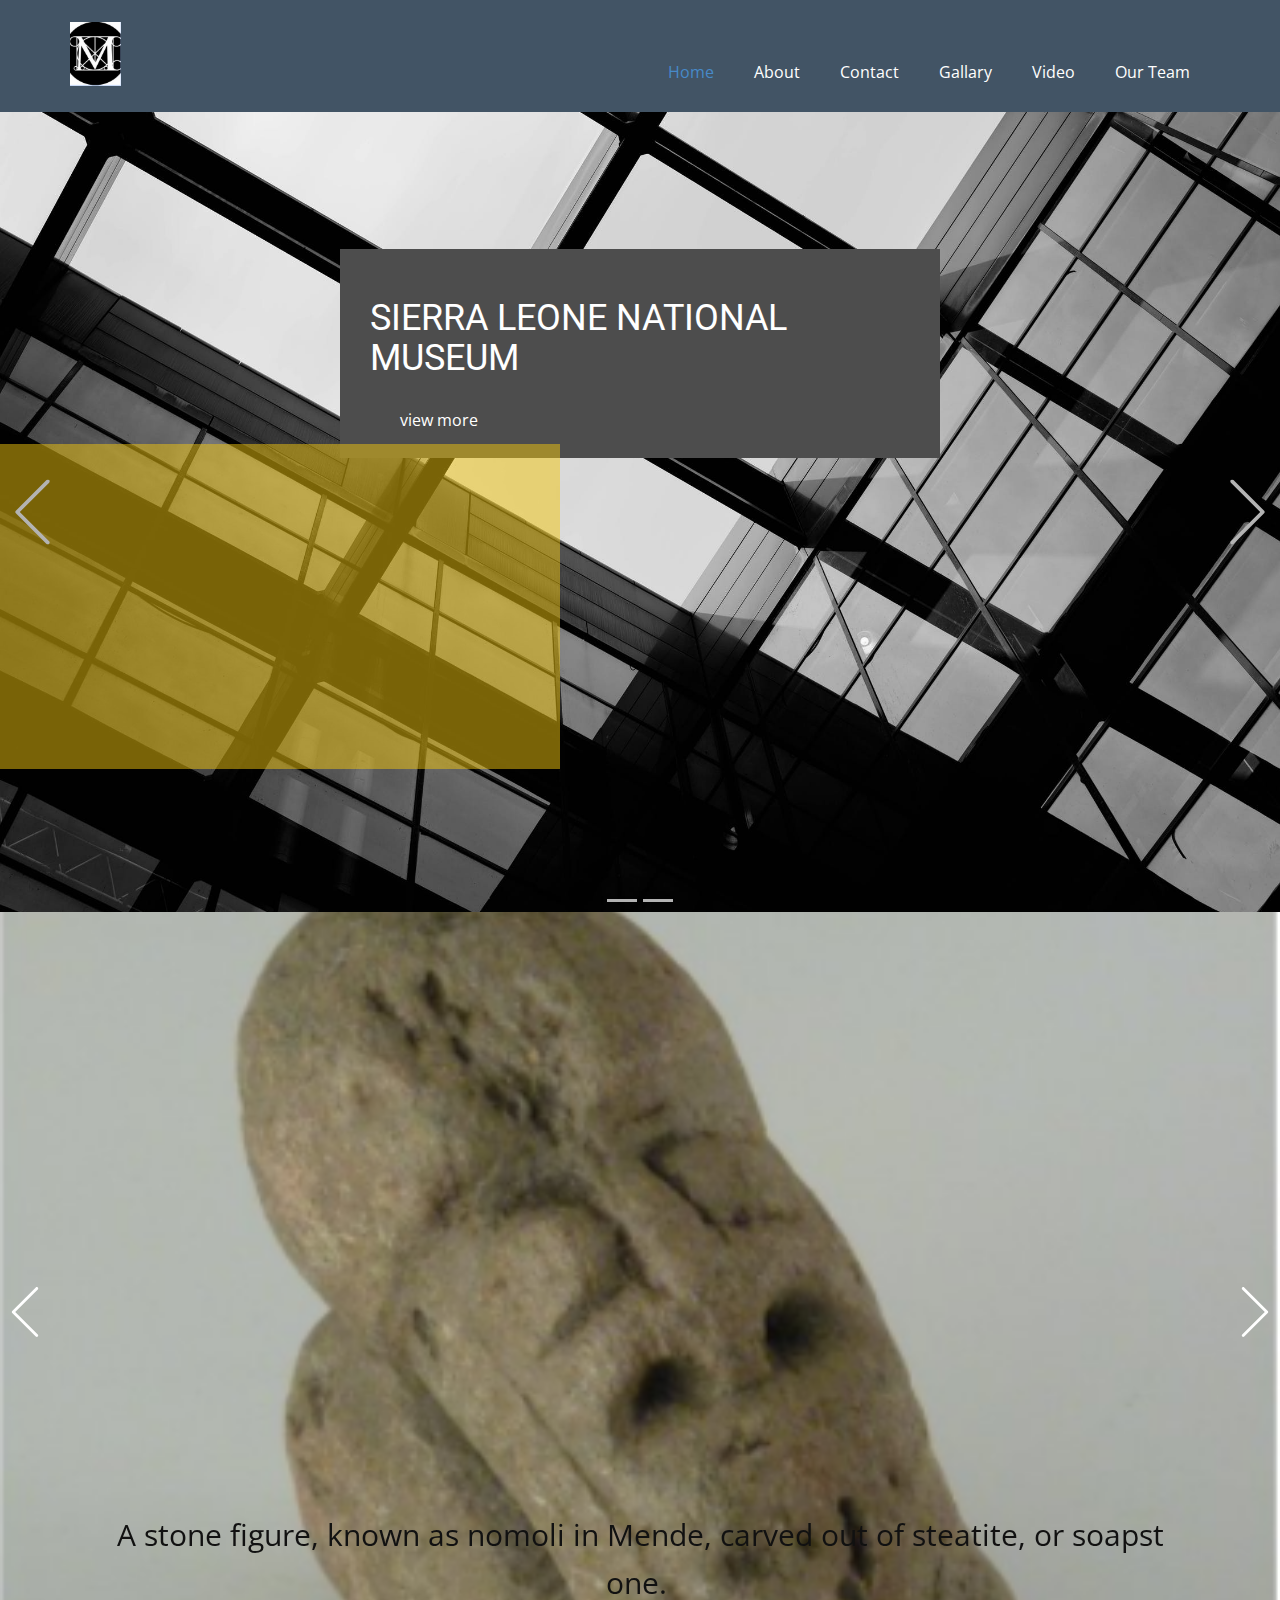
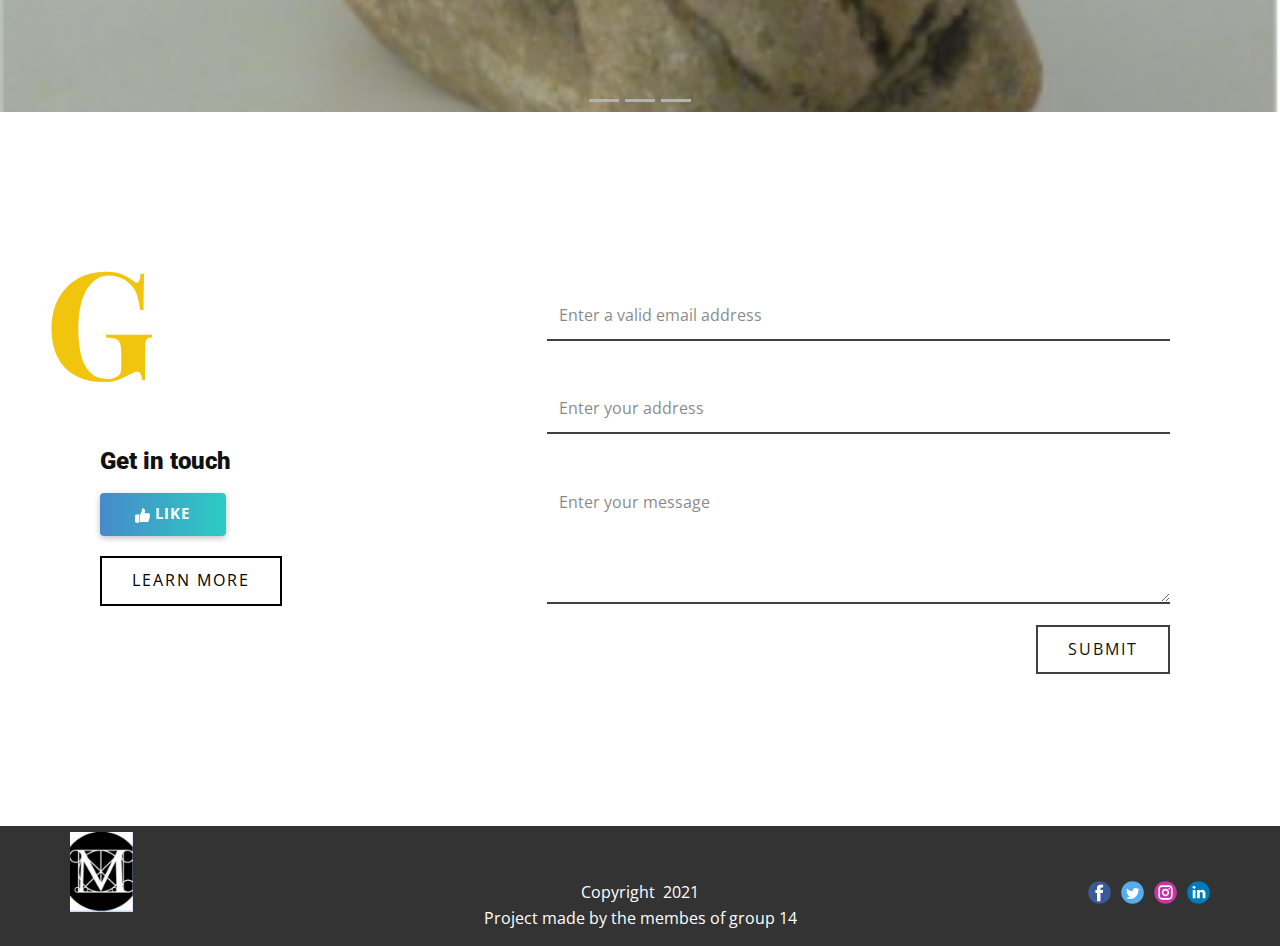
<file: index.html>
<!DOCTYPE html>
<html style="font-size: 16px;">
  <head>
    <meta name="viewport" content="width=device-width, initial-scale=1.0">
    <meta charset="utf-8">
    <meta name="keywords" content="">
    <meta name="description" content="">
    <meta name="page_type" content="np-template-header-footer-from-plugin">
    <title>Sierra leone national museum</title>
    <link rel="stylesheet" href="nicepage.css" media="screen">
<link rel="stylesheet" href="Home.css" media="screen">
    <script class="u-script" type="text/javascript" src="jquery.js" defer=""></script>
    <script class="u-script" type="text/javascript" src="nicepage.js" defer=""></script>
    <meta name="generator" content="Nicepage 3.12.1, nicepage.com">
    
    
    
    
    
    <link id="u-theme-google-font" rel="stylesheet" href="https://fonts.googleapis.com/css?family=Roboto:100,100i,300,300i,400,400i,500,500i,700,700i,900,900i|Open+Sans:300,300i,400,400i,600,600i,700,700i,800,800i">
    <link id="u-page-google-font" rel="stylesheet" href="https://fonts.googleapis.com/css?family=Playfair+Display:400,400i,500,500i,600,600i,700,700i,800,800i,900,900i">
    
    
    
    
    <script type="application/ld+json">{
		"@context": "http://schema.org",
		"@type": "Organization",
		"name": "museum",
		"url": "index.html",
		"logo": "images/default-logo.png",
		"sameAs": []
}</script>
    <meta property="og:title" content="Home">
    <meta property="og:type" content="website">
    <meta name="theme-color" content="#478ac9">
    <link rel="canonical" href="index.html">
    <meta property="og:url" content="index.html">
  </head>
  <body data-home-page="Home.html" data-home-page-title="Home" class="u-body"><header class="u-clearfix u-header u-palette-1-dark-2 u-header" id="sec-a9f5"><div class="u-clearfix u-sheet u-valign-middle u-sheet-1">
        <a href="https://nicepage.com" class="u-image u-logo u-image-1">
          <img src="images/logo.png" class="u-logo-image u-logo-image-1">
        </a>
        <nav class="u-menu u-menu-dropdown u-offcanvas u-menu-1">
          <div class="menu-collapse" style="font-size: 1rem; letter-spacing: 0px;">
            <a class="u-button-style u-custom-left-right-menu-spacing u-custom-padding-bottom u-custom-top-bottom-menu-spacing u-nav-link u-text-active-palette-1-base u-text-hover-palette-2-base" href="#">
              <svg><use xmlns:xlink="http://www.w3.org/1999/xlink" xlink:href="#menu-hamburger"></use></svg>
              <svg version="1.1" xmlns="http://www.w3.org/2000/svg" xmlns:xlink="http://www.w3.org/1999/xlink"><defs><symbol id="menu-hamburger" viewBox="0 0 16 16" style="width: 16px; height: 16px;"><rect y="1" width="16" height="2"></rect><rect y="7" width="16" height="2"></rect><rect y="13" width="16" height="2"></rect>
</symbol>
</defs></svg>
            </a>
          </div>
          <div class="u-custom-menu u-nav-container">
            <ul class="u-nav u-unstyled u-nav-1"><li class="u-nav-item"><a class="u-button-style u-nav-link u-text-active-palette-1-base u-text-hover-palette-2-base" href="Home.html" style="padding: 10px 20px;">Home</a>
</li><li class="u-nav-item"><a class="u-button-style u-nav-link u-text-active-palette-1-base u-text-hover-palette-2-base" href="About.html" style="padding: 10px 20px;">About</a>
</li><li class="u-nav-item"><a class="u-button-style u-nav-link u-text-active-palette-1-base u-text-hover-palette-2-base" href="Contact.html" style="padding: 10px 20px;">Contact</a>
</li><li class="u-nav-item"><a class="u-button-style u-nav-link u-text-active-palette-1-base u-text-hover-palette-2-base" href="Gallary.html" style="padding: 10px 20px;">Gallary</a>
</li><li class="u-nav-item"><a class="u-button-style u-nav-link u-text-active-palette-1-base u-text-hover-palette-2-base" href="Video.html" style="padding: 10px 20px;">Video</a>
</li><li class="u-nav-item"><a class="u-button-style u-nav-link" href="Our-Team.html" style="padding: 10px 20px;">Our Team</a>
</li></ul>
          </div>
          <div class="u-custom-menu u-nav-container-collapse">
            <div class="u-black u-container-style u-inner-container-layout u-opacity u-opacity-95 u-sidenav">
              <div class="u-sidenav-overflow">
                <div class="u-menu-close"></div>
                <ul class="u-align-center u-nav u-popupmenu-items u-unstyled u-nav-2"><li class="u-nav-item"><a class="u-button-style u-nav-link" href="Home.html" style="padding: 10px 20px;">Home</a>
</li><li class="u-nav-item"><a class="u-button-style u-nav-link" href="About.html" style="padding: 10px 20px;">About</a>
</li><li class="u-nav-item"><a class="u-button-style u-nav-link" href="Contact.html" style="padding: 10px 20px;">Contact</a>
</li><li class="u-nav-item"><a class="u-button-style u-nav-link" href="Gallary.html" style="padding: 10px 20px;">Gallary</a>
</li><li class="u-nav-item"><a class="u-button-style u-nav-link" href="Video.html" style="padding: 10px 20px;">Video</a>
</li><li class="u-nav-item"><a class="u-button-style u-nav-link" href="Our-Team.html" style="padding: 10px 20px;">Our Team</a>

</li></ul>

              </div>
            </div>
            <div class="u-black u-menu-overlay u-opacity u-opacity-70"></div>
          </div>
        </nav>
      </div></header>
    <section class="u-carousel u-slide u-block-ddd2-1" id="carousel_dbd6" data-image-width="2247" data-image-height="1500" data-interval="5000" data-u-ride="carousel">
      <ol class="u-absolute-hcenter u-carousel-indicators u-block-ddd2-2">
        <li data-u-target="#carousel_dbd6" data-u-slide-to="0" class="u-active u-grey-30"></li>
        <li data-u-target="#carousel_dbd6" class="u-grey-30" data-u-slide-to="1"></li>
      </ol>
      <div class="u-carousel-inner" role="listbox">
        <div class="u-active u-carousel-item u-clearfix u-image u-section-1-1" data-image-width="2247" data-image-height="1500">
          <div class="u-align-left u-container-style u-grey-70 u-group u-shape-rectangle u-group-1">
            <div class="u-container-layout u-container-layout-1">
              <h2 class="u-text u-text-1">SIERRA LE<span class="u-text-body-alt-color"></span>ONE NATIONAL MUSEUM<span class="u-text-white"></span>
              </h2>
              <a href="About.html" class="u-active-none u-btn u-btn-rectangle u-button-style u-hover-palette-2-base u-none u-btn-1">view more</a>
            </div>
          </div>
          <div class="u-opacity u-opacity-50 u-palette-3-base u-shape u-shape-rectangle u-shape-1"></div>
        </div>
        <div class="u-align-center u-carousel-item u-clearfix u-image u-shading u-section-1-2" src="" data-image-width="599" data-image-height="451">
          <div class="u-clearfix u-sheet u-sheet-1">
            <h1 class="u-text u-title u-text-1">WELCOME TO THE SIERRA LEONE NATIONAL MUSEUM</h1>
            <a href="About.html" class="u-btn u-button-style u-hover-palette-1-dark-1 u-palette-1-base u-radius-50 u-btn-1">VIEW</a>
          </div>
        </div>
      </div>
      <a class="u-absolute-vcenter u-carousel-control u-carousel-control-prev u-text-grey-30 u-block-ddd2-3" href="#carousel_dbd6" role="button" data-u-slide="prev">
        <span aria-hidden="true">
          <svg viewBox="0 0 477.175 477.175"><path d="M145.188,238.575l215.5-215.5c5.3-5.3,5.3-13.8,0-19.1s-13.8-5.3-19.1,0l-225.1,225.1c-5.3,5.3-5.3,13.8,0,19.1l225.1,225
                    c2.6,2.6,6.1,4,9.5,4s6.9-1.3,9.5-4c5.3-5.3,5.3-13.8,0-19.1L145.188,238.575z"></path></svg>
        </span>
        <span class="sr-only">Previous</span>
      </a>
      <a class="u-absolute-vcenter u-carousel-control u-carousel-control-next u-text-grey-30 u-block-ddd2-4" href="#carousel_dbd6" role="button" data-u-slide="next">
        <span aria-hidden="true">
          <svg viewBox="0 0 477.175 477.175"><path d="M360.731,229.075l-225.1-225.1c-5.3-5.3-13.8-5.3-19.1,0s-5.3,13.8,0,19.1l215.5,215.5l-215.5,215.5
                    c-5.3,5.3-5.3,13.8,0,19.1c2.6,2.6,6.1,4,9.5,4c3.4,0,6.9-1.3,9.5-4l225.1-225.1C365.931,242.875,365.931,234.275,360.731,229.075z"></path></svg>
        </span>
        <span class="sr-only">Next</span>
      </a>
    </section>
    <section class="u-carousel u-slide u-block-1493-1" id="carousel_07ff" data-interval="5000" data-u-ride="carousel">
      <ol class="u-absolute-hcenter u-carousel-indicators u-block-1493-2">
        <li data-u-target="#carousel_07ff" class="u-active u-grey-30" data-u-slide-to="0"></li>
        <li data-u-target="#carousel_07ff" class="u-grey-30" data-u-slide-to="1"></li>
        <li data-u-target="#carousel_07ff" class="u-grey-30" data-u-slide-to="2"></li>
      </ol>
      <div class="u-carousel-inner" role="listbox">
        <div class="u-active u-align-center u-carousel-item u-clearfix u-image u-section-2-1" data-image-width="399" data-image-height="527">
          <div class="u-clearfix u-sheet u-valign-bottom-xs u-sheet-1">
            <p class="u-text u-text-1">A&nbsp;stone&nbsp;figure,&nbsp;known&nbsp;as&nbsp;nomoli&nbsp;in&nbsp;Mende,&nbsp;carved&nbsp;out&nbsp;of&nbsp;steatite,&nbsp;or&nbsp;soapstone.&nbsp;</p>
          </div>
        </div>
        <div class="u-align-center u-carousel-item u-clearfix u-image u-section-2-2" data-image-width="525" data-image-height="417">
          <div class="u-clearfix u-sheet u-sheet-1">
            <p class="u-text u-text-body-alt-color u-text-1">This&nbsp;whip&nbsp;was&nbsp;said&nbsp;to&nbsp;have&nbsp;been&nbsp;used&nbsp;by&nbsp;a&nbsp;famous&nbsp;warrior,&nbsp;Kaikundo,&nbsp;<br>&nbsp;&nbsp;&nbsp;&nbsp;&nbsp;&nbsp;&nbsp;&nbsp;&nbsp;&nbsp;&nbsp;&nbsp;in&nbsp;the&nbsp;mid&nbsp;19th&nbsp;century.
            </p>
          </div>
        </div>
        <div class="u-align-center u-carousel-item u-clearfix u-image u-section-2-3" data-image-width="410" data-image-height="530">
          <div class="u-clearfix u-sheet u-sheet-1">
            <p class="u-text u-text-body-alt-color u-text-1">A&nbsp;cast&nbsp;iron&nbsp;ship's&nbsp;bell.&nbsp;The&nbsp;name&nbsp;of&nbsp;the&nbsp;ship&nbsp;MARY&nbsp;ANN&nbsp;and&nbsp;the&nbsp;date&nbsp;1804&nbsp;are&nbsp;cast&nbsp;on&nbsp;the&nbsp;side.</p>
          </div>
        </div>
      </div>
      <a class="u-absolute-vcenter u-carousel-control u-carousel-control-prev u-text-body-alt-color u-block-1493-3" href="#carousel_07ff" role="button" data-u-slide="prev">
        <span aria-hidden="true">
          <svg viewBox="0 0 477.175 477.175"><path d="M145.188,238.575l215.5-215.5c5.3-5.3,5.3-13.8,0-19.1s-13.8-5.3-19.1,0l-225.1,225.1c-5.3,5.3-5.3,13.8,0,19.1l225.1,225
                    c2.6,2.6,6.1,4,9.5,4s6.9-1.3,9.5-4c5.3-5.3,5.3-13.8,0-19.1L145.188,238.575z"></path></svg>
        </span>
        <span class="sr-only">Previous</span>
      </a>
      <a class="u-absolute-vcenter u-carousel-control u-carousel-control-next u-text-body-alt-color u-block-1493-4" href="#carousel_07ff" role="button" data-u-slide="next">
        <span aria-hidden="true">
          <svg viewBox="0 0 477.175 477.175"><path d="M360.731,229.075l-225.1-225.1c-5.3-5.3-13.8-5.3-19.1,0s-5.3,13.8,0,19.1l215.5,215.5l-215.5,215.5
                    c-5.3,5.3-5.3,13.8,0,19.1c2.6,2.6,6.1,4,9.5,4c3.4,0,6.9-1.3,9.5-4l225.1-225.1C365.931,242.875,365.931,234.275,360.731,229.075z"></path></svg>
        </span>
        <span class="sr-only">Next</span>
      </a>
    </section>
    <section class="u-clearfix u-image u-section-3" id="carousel_7731">
      <div class="u-clearfix u-sheet u-sheet-1">
        <div class="u-clearfix u-expanded-width u-layout-wrap u-layout-wrap-1">
          <div class="u-layout">
            <div class="u-layout-row">
              <div class="u-container-style u-layout-cell u-left-cell u-size-23 u-white u-layout-cell-1">
                <div class="u-container-layout u-container-layout-1">
                  <h3 class="u-custom-font u-font-playfair-display u-text u-text-palette-3-base u-text-1">G</h3>
                  <h1 class="u-text u-text-2">Get in touch</h1>
                  <a href="https://nicepage.com/c/text-button-html-templates" class="u-btn u-btn-round u-button-style u-gradient u-none u-radius-4 u-text-body-alt-color u-btn-1"><span class="u-icon"><svg class="u-svg-content" viewBox="0 0 512 512" x="0px" y="0px" style="width: 1em; height: 1em;"><path d="M53.333,224C23.936,224,0,247.936,0,277.333V448c0,29.397,23.936,53.333,53.333,53.333h64 c12.011,0,23.061-4.053,32-10.795V224H53.333z"></path><path d="M512,304c0-12.821-5.077-24.768-13.888-33.579c9.963-10.901,15.04-25.515,13.653-40.725    c-2.496-27.115-26.923-48.363-55.637-48.363H324.352c6.528-19.819,16.981-56.149,16.981-85.333c0-46.272-39.317-85.333-64-85.333 c-22.165,0-37.995,12.48-38.677,12.992c-2.517,2.027-3.989,5.099-3.989,8.341v72.341l-61.44,133.099l-2.56,1.301v228.651    C188.032,475.584,210.005,480,224,480h195.819c23.232,0,43.563-15.659,48.341-37.269c2.453-11.115,1.024-22.315-3.861-32.043 c15.765-7.936,26.368-24.171,26.368-42.688c0-7.552-1.728-14.784-5.013-21.333C501.419,338.731,512,322.496,512,304z"></path></svg><img></span>&nbsp;Like
                  </a>
                  <a href="https://nicepage.com/c/text-button-html-templates" class="u-border-2 u-border-black u-btn u-btn-rectangle u-button-style u-none u-btn-2" target="_blank">learn more</a>
                </div>
              </div>
              <div class="u-container-style u-layout-cell u-right-cell u-size-37 u-white u-layout-cell-2">
                <div class="u-container-layout u-valign-middle u-container-layout-2">
                  <div class="u-form u-form-1">
                    <form action="#" method="POST" class="u-clearfix u-form-spacing-20 u-form-vertical u-inner-form" style="padding: 10px" source="custom" name="form">
                      <div class="u-form-email u-form-group">
                        <label for="email-319a" class="u-label u-text-body-alt-color u-label-1">Email</label>
                        <input type="email" placeholder="Enter a valid email address" id="email-319a" name="email" class="u-border-2 u-border-grey-75 u-border-no-left u-border-no-right u-border-no-top u-input u-input-rectangle u-white" required="">
                      </div>
                      <div class="u-form-address u-form-group u-form-group-2">
                        <label for="address-452f" class="u-label u-text-body-alt-color u-label-2">Address</label>
                        <input type="text" placeholder="Enter your address" id="address-452f" name="address" class="u-border-2 u-border-grey-75 u-border-no-left u-border-no-right u-border-no-top u-input u-input-rectangle u-white" required="">
                      </div>
                      <div class="u-form-group u-form-message">
                        <label for="message-319a" class="u-label u-text-body-alt-color u-label-3">Message</label>
                        <textarea placeholder="Enter your message" rows="4" cols="50" id="message-319a" name="message" class="u-border-2 u-border-grey-75 u-border-no-left u-border-no-right u-border-no-top u-input u-input-rectangle u-white" required=""></textarea>
                      </div>
                      <div class="u-align-right u-form-group u-form-submit">
                        <a href="#" class="u-border-2 u-border-grey-75 u-btn u-btn-submit u-button-style u-white u-btn-3">Submit</a>
                        <input type="submit" value="submit" class="u-form-control-hidden">
                      </div>
                      <div class="u-form-send-message u-form-send-success"> Thank you! Your message has been sent. </div>
                      <div class="u-form-send-error u-form-send-message"> Unable to send your message. Please fix errors then try again. </div>
                      <input type="hidden" value="" name="recaptchaResponse">
                    </form>
                  </div>
                </div>
              </div>
            </div>
          </div>
        </div>
      </div>
    </section>
    
    
    <footer class="u-align-center-md u-align-center-sm u-align-center-xs u-clearfix u-footer u-grey-80" id="sec-c1e8"><div class="u-clearfix u-sheet u-valign-middle u-sheet-1">
        <a href="https://nicepage.com" class="u-image u-logo u-image-1" data-image-width="80" data-image-height="40">
          <img src="images/logo.png" class="u-logo-image u-logo-image-1" data-image-width="80">
        </a>
        <div class="u-align-left u-social-icons u-spacing-10 u-social-icons-1">
          <a class="u-social-url" title="facebook" target="_blank" href=""><span class="u-icon u-icon-circle u-social-facebook u-social-icon u-icon-1"><svg class="u-svg-link" preserveAspectRatio="xMidYMin slice" viewBox="0 0 112 112" style=""><use xmlns:xlink="http://www.w3.org/1999/xlink" xlink:href="#svg-562b"></use></svg><svg class="u-svg-content" viewBox="0 0 112 112" x="0" y="0" id="svg-562b"><circle fill="currentColor" cx="56.1" cy="56.1" r="55"></circle><path fill="#FFFFFF" d="M73.5,31.6h-9.1c-1.4,0-3.6,0.8-3.6,3.9v8.5h12.6L72,58.3H60.8v40.8H43.9V58.3h-8V43.9h8v-9.2
            c0-6.7,3.1-17,17-17h12.5v13.9H73.5z"></path></svg></span>
          </a>
          <a class="u-social-url" title="twitter" target="_blank" href=""><span class="u-icon u-icon-circle u-social-icon u-social-twitter u-icon-2"><svg class="u-svg-link" preserveAspectRatio="xMidYMin slice" viewBox="0 0 112 112" style=""><use xmlns:xlink="http://www.w3.org/1999/xlink" xlink:href="#svg-bcda"></use></svg><svg class="u-svg-content" viewBox="0 0 112 112" x="0" y="0" id="svg-bcda"><circle fill="currentColor" class="st0" cx="56.1" cy="56.1" r="55"></circle><path fill="#FFFFFF" d="M83.8,47.3c0,0.6,0,1.2,0,1.7c0,17.7-13.5,38.2-38.2,38.2C38,87.2,31,85,25,81.2c1,0.1,2.1,0.2,3.2,0.2
            c6.3,0,12.1-2.1,16.7-5.7c-5.9-0.1-10.8-4-12.5-9.3c0.8,0.2,1.7,0.2,2.5,0.2c1.2,0,2.4-0.2,3.5-0.5c-6.1-1.2-10.8-6.7-10.8-13.1
            c0-0.1,0-0.1,0-0.2c1.8,1,3.9,1.6,6.1,1.7c-3.6-2.4-6-6.5-6-11.2c0-2.5,0.7-4.8,1.8-6.7c6.6,8.1,16.5,13.5,27.6,14
            c-0.2-1-0.3-2-0.3-3.1c0-7.4,6-13.4,13.4-13.4c3.9,0,7.3,1.6,9.8,4.2c3.1-0.6,5.9-1.7,8.5-3.3c-1,3.1-3.1,5.8-5.9,7.4
            c2.7-0.3,5.3-1,7.7-2.1C88.7,43,86.4,45.4,83.8,47.3z"></path></svg></span>
          </a>
          <a class="u-social-url" title="instagram" target="_blank" href=""><span class="u-icon u-icon-circle u-social-icon u-social-instagram u-icon-3"><svg class="u-svg-link" preserveAspectRatio="xMidYMin slice" viewBox="0 0 112 112" style=""><use xmlns:xlink="http://www.w3.org/1999/xlink" xlink:href="#svg-5abc"></use></svg><svg class="u-svg-content" viewBox="0 0 112 112" x="0" y="0" id="svg-5abc"><circle fill="currentColor" cx="56.1" cy="56.1" r="55"></circle><path fill="#FFFFFF" d="M55.9,38.2c-9.9,0-17.9,8-17.9,17.9C38,66,46,74,55.9,74c9.9,0,17.9-8,17.9-17.9C73.8,46.2,65.8,38.2,55.9,38.2
            z M55.9,66.4c-5.7,0-10.3-4.6-10.3-10.3c-0.1-5.7,4.6-10.3,10.3-10.3c5.7,0,10.3,4.6,10.3,10.3C66.2,61.8,61.6,66.4,55.9,66.4z"></path><path fill="#FFFFFF" d="M74.3,33.5c-2.3,0-4.2,1.9-4.2,4.2s1.9,4.2,4.2,4.2s4.2-1.9,4.2-4.2S76.6,33.5,74.3,33.5z"></path><path fill="#FFFFFF" d="M73.1,21.3H38.6c-9.7,0-17.5,7.9-17.5,17.5v34.5c0,9.7,7.9,17.6,17.5,17.6h34.5c9.7,0,17.5-7.9,17.5-17.5V38.8
            C90.6,29.1,82.7,21.3,73.1,21.3z M83,73.3c0,5.5-4.5,9.9-9.9,9.9H38.6c-5.5,0-9.9-4.5-9.9-9.9V38.8c0-5.5,4.5-9.9,9.9-9.9h34.5
            c5.5,0,9.9,4.5,9.9,9.9V73.3z"></path></svg></span>
          </a>
          <a class="u-social-url" title="linkedin" target="_blank" href=""><span class="u-icon u-icon-circle u-social-icon u-social-linkedin u-icon-4"><svg class="u-svg-link" preserveAspectRatio="xMidYMin slice" viewBox="0 0 112 112" style=""><use xmlns:xlink="http://www.w3.org/1999/xlink" xlink:href="#svg-8fb1"></use></svg><svg class="u-svg-content" viewBox="0 0 112 112" x="0" y="0" id="svg-8fb1"><circle fill="currentColor" cx="56.1" cy="56.1" r="55"></circle><path fill="#FFFFFF" d="M41.3,83.7H27.9V43.4h13.4V83.7z M34.6,37.9L34.6,37.9c-4.6,0-7.5-3.1-7.5-7c0-4,3-7,7.6-7s7.4,3,7.5,7
            C42.2,34.8,39.2,37.9,34.6,37.9z M89.6,83.7H76.2V62.2c0-5.4-1.9-9.1-6.8-9.1c-3.7,0-5.9,2.5-6.9,4.9c-0.4,0.9-0.4,2.1-0.4,3.3v22.5
            H48.7c0,0,0.2-36.5,0-40.3h13.4v5.7c1.8-2.7,5-6.7,12.1-6.7c8.8,0,15.4,5.8,15.4,18.1V83.7z"></path></svg></span>
          </a>
        </div>
        <p class="u-align-center-lg u-align-center-md u-align-center-xl u-text u-text-1">Copyright&nbsp; 2021<br>Project&nbsp;made&nbsp;by&nbsp;the&nbsp;membes&nbsp;of&nbsp;group&nbsp;14
        </p>
      </div></footer>
  
  </body>
</html>
</file>
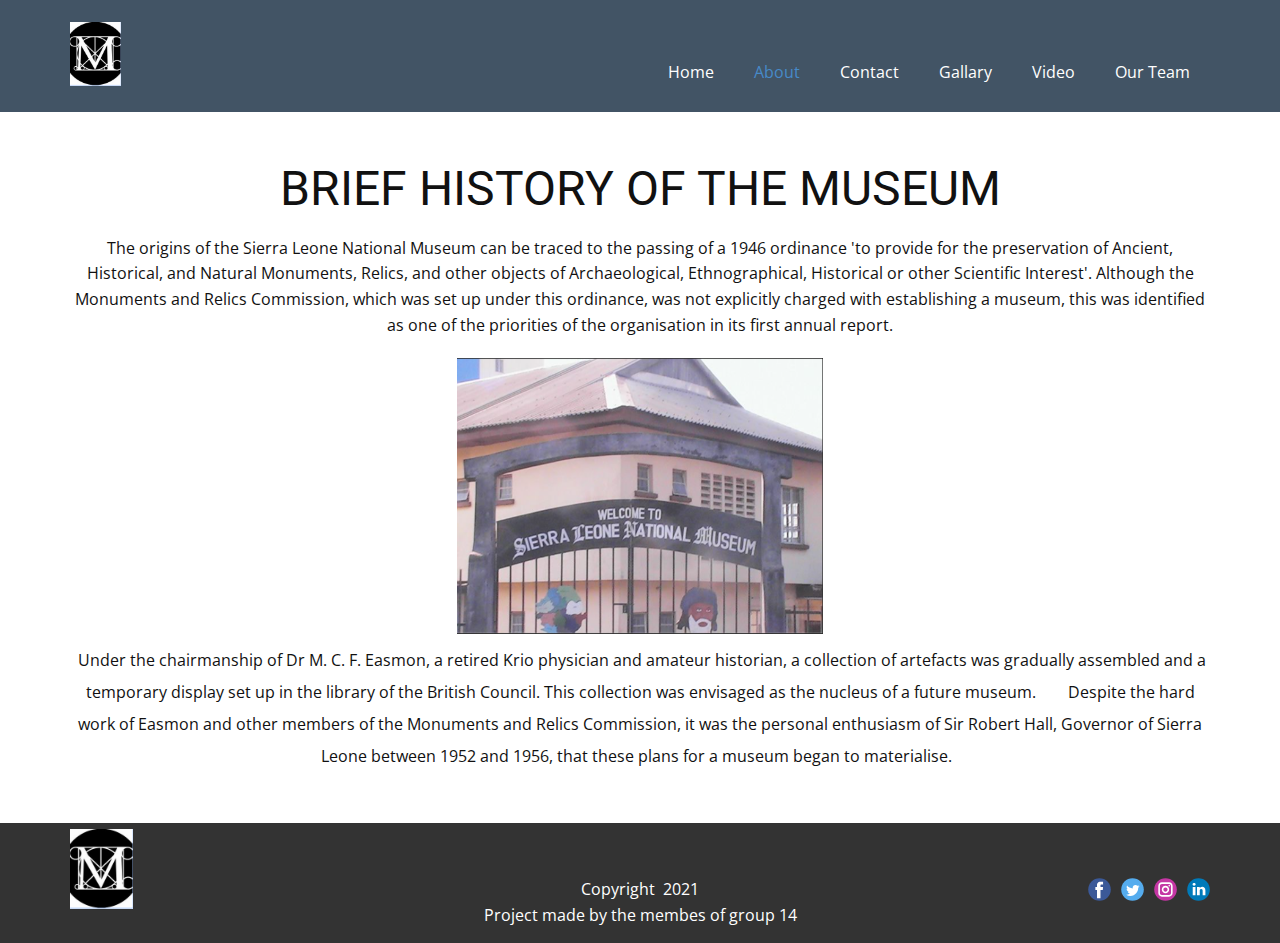
<file: About.html>
<!DOCTYPE html>
<html style="font-size: 16px;">
  <head>
    <meta name="viewport" content="width=device-width, initial-scale=1.0">
    <meta charset="utf-8">
    <meta name="keywords" content="BRIEF HISTORY OF THE MUSEUM">
    <meta name="description" content="">
    <meta name="page_type" content="np-template-header-footer-from-plugin">
    <title>Sierra leone national museum</title>
    <link rel="stylesheet" href="nicepage.css" media="screen">
<link rel="stylesheet" href="About.css" media="screen">
    <script class="u-script" type="text/javascript" src="jquery.js" defer=""></script>
    <script class="u-script" type="text/javascript" src="nicepage.js" defer=""></script>
    <meta name="generator" content="Nicepage 3.12.1, nicepage.com">
    <link id="u-theme-google-font" rel="stylesheet" href="https://fonts.googleapis.com/css?family=Roboto:100,100i,300,300i,400,400i,500,500i,700,700i,900,900i|Open+Sans:300,300i,400,400i,600,600i,700,700i,800,800i">
    
    
    <script type="application/ld+json">{
		"@context": "http://schema.org",
		"@type": "Organization",
		"name": "museum",
		"url": "index.html",
		"logo": "images/default-logo.png",
		"sameAs": []
}</script>
    <meta property="og:title" content="About">
    <meta property="og:type" content="website">
    <meta name="theme-color" content="#478ac9">
    <link rel="canonical" href="index.html">
    <meta property="og:url" content="index.html">
  </head>
  <body class="u-body"><header class="u-clearfix u-header u-palette-1-dark-2 u-header" id="sec-a9f5"><div class="u-clearfix u-sheet u-valign-middle u-sheet-1">
        <a href="https://nicepage.com" class="u-image u-logo u-image-1">
          <img src="images/logo.png" class="u-logo-image u-logo-image-1">
        </a>
        <nav class="u-menu u-menu-dropdown u-offcanvas u-menu-1">
          <div class="menu-collapse" style="font-size: 1rem; letter-spacing: 0px;">
            <a class="u-button-style u-custom-left-right-menu-spacing u-custom-padding-bottom u-custom-top-bottom-menu-spacing u-nav-link u-text-active-palette-1-base u-text-hover-palette-2-base" href="#">
              <svg><use xmlns:xlink="http://www.w3.org/1999/xlink" xlink:href="#menu-hamburger"></use></svg>
              <svg version="1.1" xmlns="http://www.w3.org/2000/svg" xmlns:xlink="http://www.w3.org/1999/xlink"><defs><symbol id="menu-hamburger" viewBox="0 0 16 16" style="width: 16px; height: 16px;"><rect y="1" width="16" height="2"></rect><rect y="7" width="16" height="2"></rect><rect y="13" width="16" height="2"></rect>
</symbol>
</defs></svg>
            </a>
          </div>
          <div class="u-custom-menu u-nav-container">
            <ul class="u-nav u-unstyled u-nav-1"><li class="u-nav-item"><a class="u-button-style u-nav-link u-text-active-palette-1-base u-text-hover-palette-2-base" href="Home.html" style="padding: 10px 20px;">Home</a>
</li><li class="u-nav-item"><a class="u-button-style u-nav-link u-text-active-palette-1-base u-text-hover-palette-2-base" href="About.html" style="padding: 10px 20px;">About</a>
</li><li class="u-nav-item"><a class="u-button-style u-nav-link u-text-active-palette-1-base u-text-hover-palette-2-base" href="Contact.html" style="padding: 10px 20px;">Contact</a>
</li><li class="u-nav-item"><a class="u-button-style u-nav-link u-text-active-palette-1-base u-text-hover-palette-2-base" href="Gallary.html" style="padding: 10px 20px;">Gallary</a>
</li><li class="u-nav-item"><a class="u-button-style u-nav-link u-text-active-palette-1-base u-text-hover-palette-2-base" href="Video.html" style="padding: 10px 20px;">Video</a>
</li><li class="u-nav-item"><a class="u-button-style u-nav-link" href="Our-Team.html" style="padding: 10px 20px;">Our Team</a>
</li></ul>
          </div>
          <div class="u-custom-menu u-nav-container-collapse">
            <div class="u-black u-container-style u-inner-container-layout u-opacity u-opacity-95 u-sidenav">
              <div class="u-sidenav-overflow">
                <div class="u-menu-close"></div>
                <ul class="u-align-center u-nav u-popupmenu-items u-unstyled u-nav-2"><li class="u-nav-item"><a class="u-button-style u-nav-link" href="Home.html" style="padding: 10px 20px;">Home</a>
</li><li class="u-nav-item"><a class="u-button-style u-nav-link" href="About.html" style="padding: 10px 20px;">About</a>
</li><li class="u-nav-item"><a class="u-button-style u-nav-link" href="Contact.html" style="padding: 10px 20px;">Contact</a>
</li><li class="u-nav-item"><a class="u-button-style u-nav-link" href="Gallary.html" style="padding: 10px 20px;">Gallary</a>
</li><li class="u-nav-item"><a class="u-button-style u-nav-link" href="Video.html" style="padding: 10px 20px;">Video</a>
</li><li class="u-nav-item"><a class="u-button-style u-nav-link" href="Our-Team.html" style="padding: 10px 20px;">Our Team</a>
</li></ul>
              </div>
            </div>
            <div class="u-black u-menu-overlay u-opacity u-opacity-70"></div>
          </div>
        </nav>
      </div></header>
    <section class="u-clearfix u-section-1" id="sec-b2b0">
      <div class="u-clearfix u-sheet u-valign-middle u-sheet-1">
        <div class="fr-view u-align-center u-clearfix u-rich-text u-text u-text-1">
          <h1 style="text-align: center;">BRIEF HISTORY OF THE MUSEUM</h1>
          <p>The origins of the Sierra Leone National Museum can be traced to the passing of a 1946 ordinance 'to provide for the preservation of Ancient, Historical, and Natural Monuments, Relics, and other objects of Archaeological, Ethnographical, Historical or other Scientific Interest'. Although the Monuments and Relics Commission, which was set up under this ordinance, was not explicitly charged with establishing a museum, this was identified as one of the priorities of the organisation in its first annual report.</p>
          <p style="text-align: center;">
            <span style="line-height: 2.0;">
              <img src="images/Screenshot2021-04-02133307.png" align="center" style="width: 366px;" class="fr-dib fr-fic" width="570">&nbsp;Under the chairmanship of Dr M. C. F. Easmon, a retired Krio physician and amateur historian, a collection of artefacts was gradually assembled and a temporary display set up in the library of the British Council. This collection was envisaged as the nucleus of a future museum. &nbsp; &nbsp; &nbsp; &nbsp;Despite the hard work of Easmon and other members of the Monuments and Relics Commission, it was the personal enthusiasm of Sir Robert Hall, Governor of Sierra Leone between 1952 and 1956, that these plans for a museum began to materialise. &nbsp;
            </span>
          </p>
        </div>
      </div>
    </section>
    
    
    <footer class="u-align-center-md u-align-center-sm u-align-center-xs u-clearfix u-footer u-grey-80" id="sec-c1e8"><div class="u-clearfix u-sheet u-valign-middle u-sheet-1">
        <a href="https://nicepage.com" class="u-image u-logo u-image-1" data-image-width="80" data-image-height="40">
          <img src="images/logo.png" class="u-logo-image u-logo-image-1" data-image-width="80">
        </a>
        <div class="u-align-left u-social-icons u-spacing-10 u-social-icons-1">
          <a class="u-social-url" title="facebook" target="_blank" href=""><span class="u-icon u-icon-circle u-social-facebook u-social-icon u-icon-1"><svg class="u-svg-link" preserveAspectRatio="xMidYMin slice" viewBox="0 0 112 112" style=""><use xmlns:xlink="http://www.w3.org/1999/xlink" xlink:href="#svg-562b"></use></svg><svg class="u-svg-content" viewBox="0 0 112 112" x="0" y="0" id="svg-562b"><circle fill="currentColor" cx="56.1" cy="56.1" r="55"></circle><path fill="#FFFFFF" d="M73.5,31.6h-9.1c-1.4,0-3.6,0.8-3.6,3.9v8.5h12.6L72,58.3H60.8v40.8H43.9V58.3h-8V43.9h8v-9.2
            c0-6.7,3.1-17,17-17h12.5v13.9H73.5z"></path></svg></span>
          </a>
          <a class="u-social-url" title="twitter" target="_blank" href=""><span class="u-icon u-icon-circle u-social-icon u-social-twitter u-icon-2"><svg class="u-svg-link" preserveAspectRatio="xMidYMin slice" viewBox="0 0 112 112" style=""><use xmlns:xlink="http://www.w3.org/1999/xlink" xlink:href="#svg-bcda"></use></svg><svg class="u-svg-content" viewBox="0 0 112 112" x="0" y="0" id="svg-bcda"><circle fill="currentColor" class="st0" cx="56.1" cy="56.1" r="55"></circle><path fill="#FFFFFF" d="M83.8,47.3c0,0.6,0,1.2,0,1.7c0,17.7-13.5,38.2-38.2,38.2C38,87.2,31,85,25,81.2c1,0.1,2.1,0.2,3.2,0.2
            c6.3,0,12.1-2.1,16.7-5.7c-5.9-0.1-10.8-4-12.5-9.3c0.8,0.2,1.7,0.2,2.5,0.2c1.2,0,2.4-0.2,3.5-0.5c-6.1-1.2-10.8-6.7-10.8-13.1
            c0-0.1,0-0.1,0-0.2c1.8,1,3.9,1.6,6.1,1.7c-3.6-2.4-6-6.5-6-11.2c0-2.5,0.7-4.8,1.8-6.7c6.6,8.1,16.5,13.5,27.6,14
            c-0.2-1-0.3-2-0.3-3.1c0-7.4,6-13.4,13.4-13.4c3.9,0,7.3,1.6,9.8,4.2c3.1-0.6,5.9-1.7,8.5-3.3c-1,3.1-3.1,5.8-5.9,7.4
            c2.7-0.3,5.3-1,7.7-2.1C88.7,43,86.4,45.4,83.8,47.3z"></path></svg></span>
          </a>
          <a class="u-social-url" title="instagram" target="_blank" href=""><span class="u-icon u-icon-circle u-social-icon u-social-instagram u-icon-3"><svg class="u-svg-link" preserveAspectRatio="xMidYMin slice" viewBox="0 0 112 112" style=""><use xmlns:xlink="http://www.w3.org/1999/xlink" xlink:href="#svg-5abc"></use></svg><svg class="u-svg-content" viewBox="0 0 112 112" x="0" y="0" id="svg-5abc"><circle fill="currentColor" cx="56.1" cy="56.1" r="55"></circle><path fill="#FFFFFF" d="M55.9,38.2c-9.9,0-17.9,8-17.9,17.9C38,66,46,74,55.9,74c9.9,0,17.9-8,17.9-17.9C73.8,46.2,65.8,38.2,55.9,38.2
            z M55.9,66.4c-5.7,0-10.3-4.6-10.3-10.3c-0.1-5.7,4.6-10.3,10.3-10.3c5.7,0,10.3,4.6,10.3,10.3C66.2,61.8,61.6,66.4,55.9,66.4z"></path><path fill="#FFFFFF" d="M74.3,33.5c-2.3,0-4.2,1.9-4.2,4.2s1.9,4.2,4.2,4.2s4.2-1.9,4.2-4.2S76.6,33.5,74.3,33.5z"></path><path fill="#FFFFFF" d="M73.1,21.3H38.6c-9.7,0-17.5,7.9-17.5,17.5v34.5c0,9.7,7.9,17.6,17.5,17.6h34.5c9.7,0,17.5-7.9,17.5-17.5V38.8
            C90.6,29.1,82.7,21.3,73.1,21.3z M83,73.3c0,5.5-4.5,9.9-9.9,9.9H38.6c-5.5,0-9.9-4.5-9.9-9.9V38.8c0-5.5,4.5-9.9,9.9-9.9h34.5
            c5.5,0,9.9,4.5,9.9,9.9V73.3z"></path></svg></span>
          </a>
          <a class="u-social-url" title="linkedin" target="_blank" href=""><span class="u-icon u-icon-circle u-social-icon u-social-linkedin u-icon-4"><svg class="u-svg-link" preserveAspectRatio="xMidYMin slice" viewBox="0 0 112 112" style=""><use xmlns:xlink="http://www.w3.org/1999/xlink" xlink:href="#svg-8fb1"></use></svg><svg class="u-svg-content" viewBox="0 0 112 112" x="0" y="0" id="svg-8fb1"><circle fill="currentColor" cx="56.1" cy="56.1" r="55"></circle><path fill="#FFFFFF" d="M41.3,83.7H27.9V43.4h13.4V83.7z M34.6,37.9L34.6,37.9c-4.6,0-7.5-3.1-7.5-7c0-4,3-7,7.6-7s7.4,3,7.5,7
            C42.2,34.8,39.2,37.9,34.6,37.9z M89.6,83.7H76.2V62.2c0-5.4-1.9-9.1-6.8-9.1c-3.7,0-5.9,2.5-6.9,4.9c-0.4,0.9-0.4,2.1-0.4,3.3v22.5
            H48.7c0,0,0.2-36.5,0-40.3h13.4v5.7c1.8-2.7,5-6.7,12.1-6.7c8.8,0,15.4,5.8,15.4,18.1V83.7z"></path></svg></span>
          </a>
        </div>
        <p class="u-align-center-lg u-align-center-md u-align-center-xl u-text u-text-1">Copyright&nbsp; 2021<br>Project&nbsp;made&nbsp;by&nbsp;the&nbsp;membes&nbsp;of&nbsp;group&nbsp;14
        </p>
      </div></footer>
    
  </body>
</html>
</file>
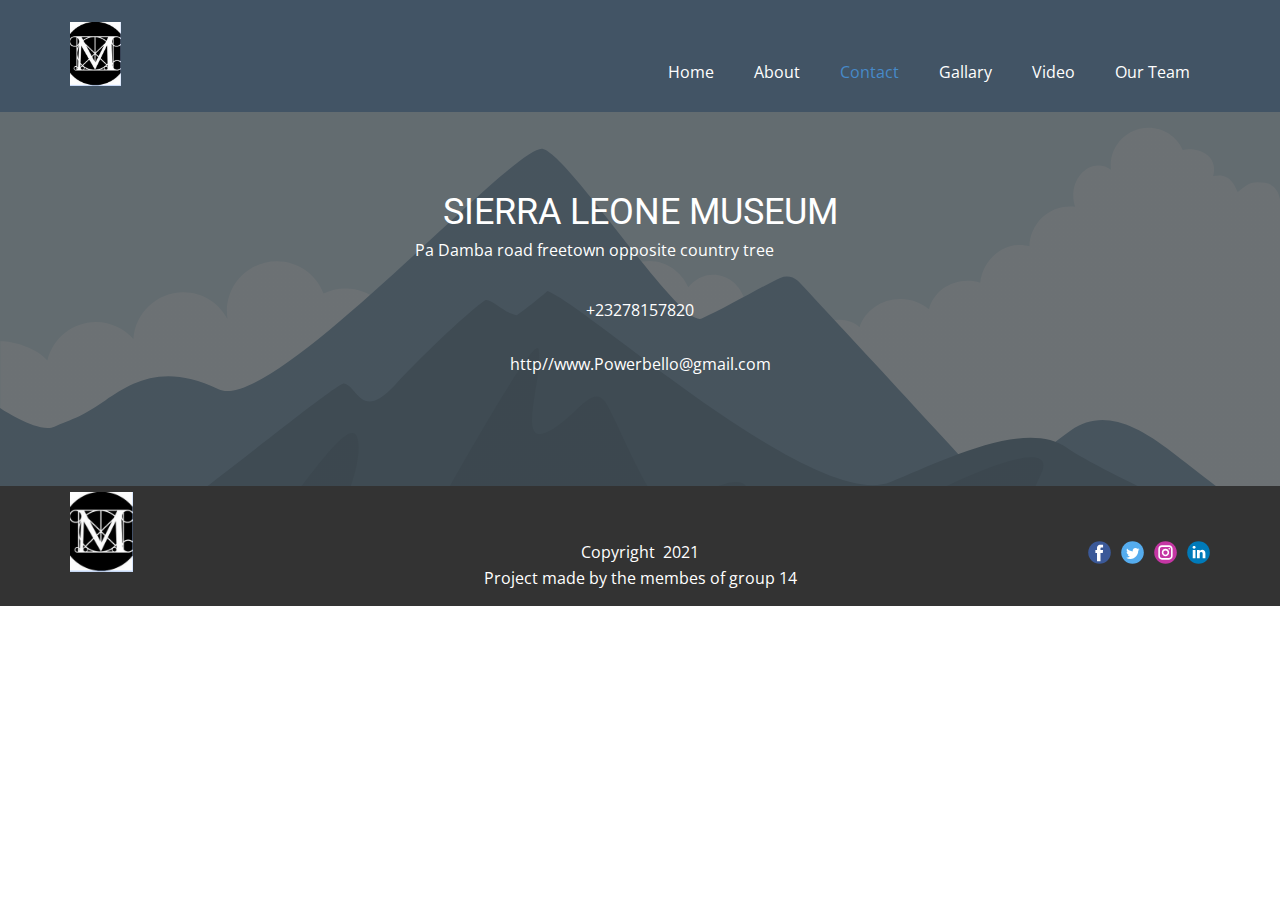
<file: Contact.html>
<!DOCTYPE html>
<html style="font-size: 16px;">
  <head>
    <meta name="viewport" content="width=device-width, initial-scale=1.0">
    <meta charset="utf-8">
    <meta name="keywords" content="CANADIAN COLLEGE OF MODERN TECHNOLOGY">
    <meta name="description" content="">
    <meta name="page_type" content="np-template-header-footer-from-plugin">
    <title>Sierra leone national museum</title>
    <link rel="stylesheet" href="nicepage.css" media="screen">
<link rel="stylesheet" href="Contact.css" media="screen">
    <script class="u-script" type="text/javascript" src="jquery.js" defer=""></script>
    <script class="u-script" type="text/javascript" src="nicepage.js" defer=""></script>
    <meta name="generator" content="Nicepage 3.12.1, nicepage.com">
    <link id="u-theme-google-font" rel="stylesheet" href="https://fonts.googleapis.com/css?family=Roboto:100,100i,300,300i,400,400i,500,500i,700,700i,900,900i|Open+Sans:300,300i,400,400i,600,600i,700,700i,800,800i">
    
    
    <script type="application/ld+json">{
		"@context": "http://schema.org",
		"@type": "Organization",
		"name": "museum",
		"url": "index.html",
		"logo": "images/default-logo.png",
		"sameAs": []
}</script>
    <meta property="og:title" content="Contact">
    <meta property="og:type" content="website">
    <meta name="theme-color" content="#478ac9">
    <link rel="canonical" href="index.html">
    <meta property="og:url" content="index.html">
  </head>
  <body class="u-body"><header class="u-clearfix u-header u-palette-1-dark-2 u-header" id="sec-a9f5"><div class="u-clearfix u-sheet u-valign-middle u-sheet-1">
        <a href="https://nicepage.com" class="u-image u-logo u-image-1">
          <img src="images/logo.png" class="u-logo-image u-logo-image-1">
        </a>
        <nav class="u-menu u-menu-dropdown u-offcanvas u-menu-1">
          <div class="menu-collapse" style="font-size: 1rem; letter-spacing: 0px;">
            <a class="u-button-style u-custom-left-right-menu-spacing u-custom-padding-bottom u-custom-top-bottom-menu-spacing u-nav-link u-text-active-palette-1-base u-text-hover-palette-2-base" href="#">
              <svg><use xmlns:xlink="http://www.w3.org/1999/xlink" xlink:href="#menu-hamburger"></use></svg>
              <svg version="1.1" xmlns="http://www.w3.org/2000/svg" xmlns:xlink="http://www.w3.org/1999/xlink"><defs><symbol id="menu-hamburger" viewBox="0 0 16 16" style="width: 16px; height: 16px;"><rect y="1" width="16" height="2"></rect><rect y="7" width="16" height="2"></rect><rect y="13" width="16" height="2"></rect>
</symbol>
</defs></svg>
            </a>
          </div>
          <div class="u-custom-menu u-nav-container">
            <ul class="u-nav u-unstyled u-nav-1"><li class="u-nav-item"><a class="u-button-style u-nav-link u-text-active-palette-1-base u-text-hover-palette-2-base" href="Home.html" style="padding: 10px 20px;">Home</a>
</li><li class="u-nav-item"><a class="u-button-style u-nav-link u-text-active-palette-1-base u-text-hover-palette-2-base" href="About.html" style="padding: 10px 20px;">About</a>
</li><li class="u-nav-item"><a class="u-button-style u-nav-link u-text-active-palette-1-base u-text-hover-palette-2-base" href="Contact.html" style="padding: 10px 20px;">Contact</a>
</li><li class="u-nav-item"><a class="u-button-style u-nav-link u-text-active-palette-1-base u-text-hover-palette-2-base" href="Gallary.html" style="padding: 10px 20px;">Gallary</a>
</li><li class="u-nav-item"><a class="u-button-style u-nav-link u-text-active-palette-1-base u-text-hover-palette-2-base" href="Video.html" style="padding: 10px 20px;">Video</a>
</li><li class="u-nav-item"><a class="u-button-style u-nav-link" href="Our-Team.html" style="padding: 10px 20px;">Our Team</a>
</li></ul>
          </div>
          <div class="u-custom-menu u-nav-container-collapse">
            <div class="u-black u-container-style u-inner-container-layout u-opacity u-opacity-95 u-sidenav">
              <div class="u-sidenav-overflow">
                <div class="u-menu-close"></div>
                <ul class="u-align-center u-nav u-popupmenu-items u-unstyled u-nav-2"><li class="u-nav-item"><a class="u-button-style u-nav-link" href="Home.html" style="padding: 10px 20px;">Home</a>
</li><li class="u-nav-item"><a class="u-button-style u-nav-link" href="About.html" style="padding: 10px 20px;">About</a>
</li><li class="u-nav-item"><a class="u-button-style u-nav-link" href="Contact.html" style="padding: 10px 20px;">Contact</a>
</li><li class="u-nav-item"><a class="u-button-style u-nav-link" href="Gallary.html" style="padding: 10px 20px;">Gallary</a>
</li><li class="u-nav-item"><a class="u-button-style u-nav-link" href="Video.html" style="padding: 10px 20px;">Video</a>
</li><li class="u-nav-item"><a class="u-button-style u-nav-link" href="Our-Team.html" style="padding: 10px 20px;">Our Team</a>
</li></ul>
              </div>
            </div>
            <div class="u-black u-menu-overlay u-opacity u-opacity-70"></div>
          </div>
        </nav>
      </div></header>
    <section class="u-align-center u-clearfix u-image u-shading u-section-1" src="" data-image-width="1280" data-image-height="720" id="sec-6260">
      <div class="u-clearfix u-sheet u-sheet-1">
        <h2 class="u-text u-text-1">SIERRA LEONE MUSEUM</h2>
        <p class="u-text u-text-2">Pa Damba road freetown opposite country tree</p>
        <p class="u-text u-text-3">+23278157820</p>
        <p class="u-text u-text-4">http//www.Powerbello@gmail.com</p>
      </div>
    </section>
    
    
    <footer class="u-align-center-md u-align-center-sm u-align-center-xs u-clearfix u-footer u-grey-80" id="sec-c1e8"><div class="u-clearfix u-sheet u-valign-middle u-sheet-1">
        <a href="https://nicepage.com" class="u-image u-logo u-image-1" data-image-width="80" data-image-height="40">
          <img src="images/logo.png" class="u-logo-image u-logo-image-1" data-image-width="80">
        </a>
        <div class="u-align-left u-social-icons u-spacing-10 u-social-icons-1">
          <a class="u-social-url" title="facebook" target="_blank" href=""><span class="u-icon u-icon-circle u-social-facebook u-social-icon u-icon-1"><svg class="u-svg-link" preserveAspectRatio="xMidYMin slice" viewBox="0 0 112 112" style=""><use xmlns:xlink="http://www.w3.org/1999/xlink" xlink:href="#svg-562b"></use></svg><svg class="u-svg-content" viewBox="0 0 112 112" x="0" y="0" id="svg-562b"><circle fill="currentColor" cx="56.1" cy="56.1" r="55"></circle><path fill="#FFFFFF" d="M73.5,31.6h-9.1c-1.4,0-3.6,0.8-3.6,3.9v8.5h12.6L72,58.3H60.8v40.8H43.9V58.3h-8V43.9h8v-9.2
            c0-6.7,3.1-17,17-17h12.5v13.9H73.5z"></path></svg></span>
          </a>
          <a class="u-social-url" title="twitter" target="_blank" href=""><span class="u-icon u-icon-circle u-social-icon u-social-twitter u-icon-2"><svg class="u-svg-link" preserveAspectRatio="xMidYMin slice" viewBox="0 0 112 112" style=""><use xmlns:xlink="http://www.w3.org/1999/xlink" xlink:href="#svg-bcda"></use></svg><svg class="u-svg-content" viewBox="0 0 112 112" x="0" y="0" id="svg-bcda"><circle fill="currentColor" class="st0" cx="56.1" cy="56.1" r="55"></circle><path fill="#FFFFFF" d="M83.8,47.3c0,0.6,0,1.2,0,1.7c0,17.7-13.5,38.2-38.2,38.2C38,87.2,31,85,25,81.2c1,0.1,2.1,0.2,3.2,0.2
            c6.3,0,12.1-2.1,16.7-5.7c-5.9-0.1-10.8-4-12.5-9.3c0.8,0.2,1.7,0.2,2.5,0.2c1.2,0,2.4-0.2,3.5-0.5c-6.1-1.2-10.8-6.7-10.8-13.1
            c0-0.1,0-0.1,0-0.2c1.8,1,3.9,1.6,6.1,1.7c-3.6-2.4-6-6.5-6-11.2c0-2.5,0.7-4.8,1.8-6.7c6.6,8.1,16.5,13.5,27.6,14
            c-0.2-1-0.3-2-0.3-3.1c0-7.4,6-13.4,13.4-13.4c3.9,0,7.3,1.6,9.8,4.2c3.1-0.6,5.9-1.7,8.5-3.3c-1,3.1-3.1,5.8-5.9,7.4
            c2.7-0.3,5.3-1,7.7-2.1C88.7,43,86.4,45.4,83.8,47.3z"></path></svg></span>
          </a>
          <a class="u-social-url" title="instagram" target="_blank" href=""><span class="u-icon u-icon-circle u-social-icon u-social-instagram u-icon-3"><svg class="u-svg-link" preserveAspectRatio="xMidYMin slice" viewBox="0 0 112 112" style=""><use xmlns:xlink="http://www.w3.org/1999/xlink" xlink:href="#svg-5abc"></use></svg><svg class="u-svg-content" viewBox="0 0 112 112" x="0" y="0" id="svg-5abc"><circle fill="currentColor" cx="56.1" cy="56.1" r="55"></circle><path fill="#FFFFFF" d="M55.9,38.2c-9.9,0-17.9,8-17.9,17.9C38,66,46,74,55.9,74c9.9,0,17.9-8,17.9-17.9C73.8,46.2,65.8,38.2,55.9,38.2
            z M55.9,66.4c-5.7,0-10.3-4.6-10.3-10.3c-0.1-5.7,4.6-10.3,10.3-10.3c5.7,0,10.3,4.6,10.3,10.3C66.2,61.8,61.6,66.4,55.9,66.4z"></path><path fill="#FFFFFF" d="M74.3,33.5c-2.3,0-4.2,1.9-4.2,4.2s1.9,4.2,4.2,4.2s4.2-1.9,4.2-4.2S76.6,33.5,74.3,33.5z"></path><path fill="#FFFFFF" d="M73.1,21.3H38.6c-9.7,0-17.5,7.9-17.5,17.5v34.5c0,9.7,7.9,17.6,17.5,17.6h34.5c9.7,0,17.5-7.9,17.5-17.5V38.8
            C90.6,29.1,82.7,21.3,73.1,21.3z M83,73.3c0,5.5-4.5,9.9-9.9,9.9H38.6c-5.5,0-9.9-4.5-9.9-9.9V38.8c0-5.5,4.5-9.9,9.9-9.9h34.5
            c5.5,0,9.9,4.5,9.9,9.9V73.3z"></path></svg></span>
          </a>
          <a class="u-social-url" title="linkedin" target="_blank" href=""><span class="u-icon u-icon-circle u-social-icon u-social-linkedin u-icon-4"><svg class="u-svg-link" preserveAspectRatio="xMidYMin slice" viewBox="0 0 112 112" style=""><use xmlns:xlink="http://www.w3.org/1999/xlink" xlink:href="#svg-8fb1"></use></svg><svg class="u-svg-content" viewBox="0 0 112 112" x="0" y="0" id="svg-8fb1"><circle fill="currentColor" cx="56.1" cy="56.1" r="55"></circle><path fill="#FFFFFF" d="M41.3,83.7H27.9V43.4h13.4V83.7z M34.6,37.9L34.6,37.9c-4.6,0-7.5-3.1-7.5-7c0-4,3-7,7.6-7s7.4,3,7.5,7
            C42.2,34.8,39.2,37.9,34.6,37.9z M89.6,83.7H76.2V62.2c0-5.4-1.9-9.1-6.8-9.1c-3.7,0-5.9,2.5-6.9,4.9c-0.4,0.9-0.4,2.1-0.4,3.3v22.5
            H48.7c0,0,0.2-36.5,0-40.3h13.4v5.7c1.8-2.7,5-6.7,12.1-6.7c8.8,0,15.4,5.8,15.4,18.1V83.7z"></path></svg></span>
          </a>
        </div>
        <p class="u-align-center-lg u-align-center-md u-align-center-xl u-text u-text-1">Copyright&nbsp; 2021<br>Project&nbsp;made&nbsp;by&nbsp;the&nbsp;membes&nbsp;of&nbsp;group&nbsp;14
        </p>
      </div></footer>
   
  </body>
</html>
</file>
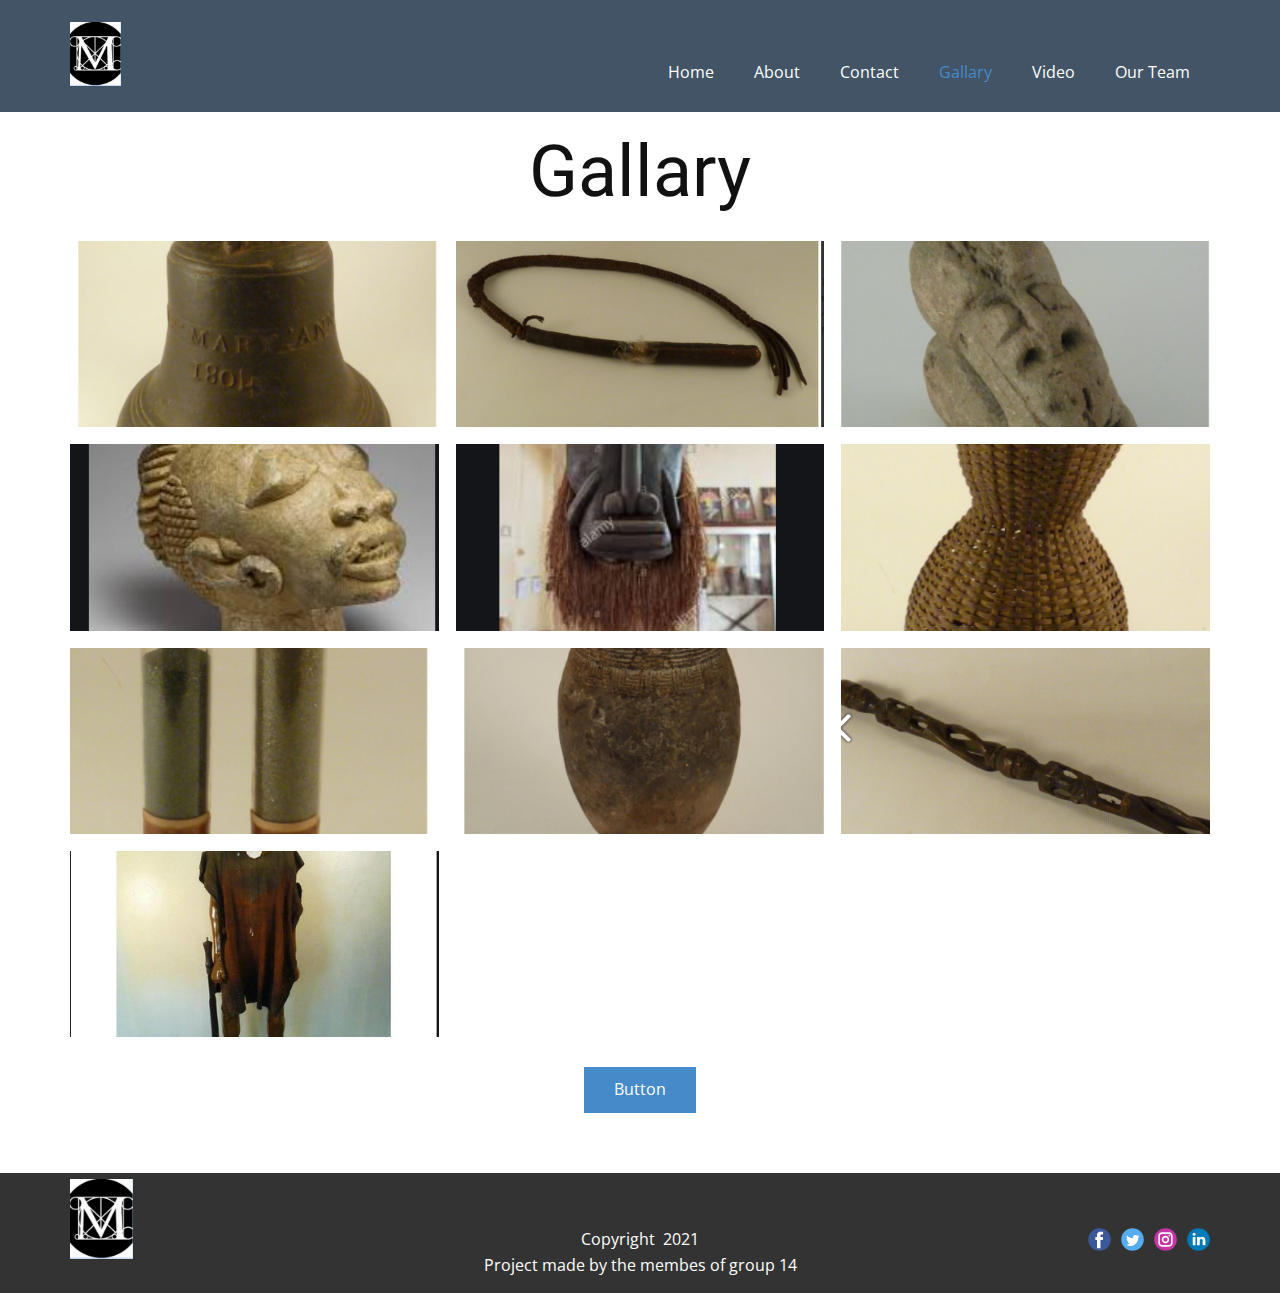
<file: Gallary.html>
<!DOCTYPE html>
<html style="font-size: 16px;">
  <head>
    <meta name="viewport" content="width=device-width, initial-scale=1.0">
    <meta charset="utf-8">
    <meta name="keywords" content="Gallary">
    <meta name="description" content="">
    <meta name="page_type" content="np-template-header-footer-from-plugin">
    <title>Sierra leone national museum</title>
    <link rel="stylesheet" href="nicepage.css" media="screen">
<link rel="stylesheet" href="Gallary.css" media="screen">
    <script class="u-script" type="text/javascript" src="jquery.js" defer=""></script>
    <script class="u-script" type="text/javascript" src="nicepage.js" defer=""></script>
    <meta name="generator" content="Nicepage 3.12.1, nicepage.com">
    <link id="u-theme-google-font" rel="stylesheet" href="https://fonts.googleapis.com/css?family=Roboto:100,100i,300,300i,400,400i,500,500i,700,700i,900,900i|Open+Sans:300,300i,400,400i,600,600i,700,700i,800,800i">
    
    
    <script type="application/ld+json">{
		"@context": "http://schema.org",
		"@type": "Organization",
		"name": "museum",
		"url": "index.html",
		"logo": "images/default-logo.png",
		"sameAs": []
}</script>
    <meta property="og:title" content="Gallary">
    <meta property="og:type" content="website">
    <meta name="theme-color" content="#478ac9">
    <link rel="canonical" href="index.html">
    <meta property="og:url" content="index.html">
  </head>
  <body class="u-body"><header class="u-clearfix u-header u-palette-1-dark-2 u-header" id="sec-a9f5"><div class="u-clearfix u-sheet u-valign-middle u-sheet-1">
        <a href="https://nicepage.com" class="u-image u-logo u-image-1">
          <img src="images/logo.png" class="u-logo-image u-logo-image-1">
        </a>
        <nav class="u-menu u-menu-dropdown u-offcanvas u-menu-1">
          <div class="menu-collapse" style="font-size: 1rem; letter-spacing: 0px;">
            <a class="u-button-style u-custom-left-right-menu-spacing u-custom-padding-bottom u-custom-top-bottom-menu-spacing u-nav-link u-text-active-palette-1-base u-text-hover-palette-2-base" href="#">
              <svg><use xmlns:xlink="http://www.w3.org/1999/xlink" xlink:href="#menu-hamburger"></use></svg>
              <svg version="1.1" xmlns="http://www.w3.org/2000/svg" xmlns:xlink="http://www.w3.org/1999/xlink"><defs><symbol id="menu-hamburger" viewBox="0 0 16 16" style="width: 16px; height: 16px;"><rect y="1" width="16" height="2"></rect><rect y="7" width="16" height="2"></rect><rect y="13" width="16" height="2"></rect>
</symbol>
</defs></svg>
            </a>
          </div>
          <div class="u-custom-menu u-nav-container">
            <ul class="u-nav u-unstyled u-nav-1"><li class="u-nav-item"><a class="u-button-style u-nav-link u-text-active-palette-1-base u-text-hover-palette-2-base" href="Home.html" style="padding: 10px 20px;">Home</a>
</li><li class="u-nav-item"><a class="u-button-style u-nav-link u-text-active-palette-1-base u-text-hover-palette-2-base" href="About.html" style="padding: 10px 20px;">About</a>
</li><li class="u-nav-item"><a class="u-button-style u-nav-link u-text-active-palette-1-base u-text-hover-palette-2-base" href="Contact.html" style="padding: 10px 20px;">Contact</a>
</li><li class="u-nav-item"><a class="u-button-style u-nav-link u-text-active-palette-1-base u-text-hover-palette-2-base" href="Gallary.html" style="padding: 10px 20px;">Gallary</a>
</li><li class="u-nav-item"><a class="u-button-style u-nav-link u-text-active-palette-1-base u-text-hover-palette-2-base" href="Video.html" style="padding: 10px 20px;">Video</a>
</li><li class="u-nav-item"><a class="u-button-style u-nav-link" href="Our-Team.html" style="padding: 10px 20px;">Our Team</a>
</li></ul>
          </div>
          <div class="u-custom-menu u-nav-container-collapse">
            <div class="u-black u-container-style u-inner-container-layout u-opacity u-opacity-95 u-sidenav">
              <div class="u-sidenav-overflow">
                <div class="u-menu-close"></div>
                <ul class="u-align-center u-nav u-popupmenu-items u-unstyled u-nav-2"><li class="u-nav-item"><a class="u-button-style u-nav-link" href="Home.html" style="padding: 10px 20px;">Home</a>
</li><li class="u-nav-item"><a class="u-button-style u-nav-link" href="About.html" style="padding: 10px 20px;">About</a>
</li><li class="u-nav-item"><a class="u-button-style u-nav-link" href="Contact.html" style="padding: 10px 20px;">Contact</a>
</li><li class="u-nav-item"><a class="u-button-style u-nav-link" href="Gallary.html" style="padding: 10px 20px;">Gallary</a>
</li><li class="u-nav-item"><a class="u-button-style u-nav-link" href="Video.html" style="padding: 10px 20px;">Video</a>
</li><li class="u-nav-item"><a class="u-button-style u-nav-link" href="Our-Team.html" style="padding: 10px 20px;">Our Team</a>
</li></ul>
              </div>
            </div>
            <div class="u-black u-menu-overlay u-opacity u-opacity-70"></div>
          </div>
        </nav>
      </div></header>
    <section class="u-align-center u-clearfix u-section-1" id="sec-39b6">
      <div class="u-clearfix u-sheet u-valign-middle u-sheet-1">
        <h1 class="u-heading-font u-text u-title u-text-1">Gallary</h1>
        
        <div class="u-expanded-width u-gallery u-layout-grid u-lightbox u-show-text-on-hover u-gallery-1">
          <div class="u-gallery-inner u-gallery-inner-1">
            <div class="u-effect-fade u-gallery-item">
              <div class="u-back-slide" data-image-width="410" data-image-height="530">
                <img class="u-back-image u-expanded" src="images/Shipbell.png">
              </div>
              <div class="u-over-slide u-shading u-over-slide-1">
                <h3 class="u-gallery-heading"></h3>
                <p class="u-gallery-text"></p>
              </div>
            </div>
            <div class="u-effect-fade u-gallery-item">
              <div class="u-back-slide" data-image-width="525" data-image-height="417">
                <img class="u-back-image u-expanded" src="images/wipe.png">
              </div>
              <div class="u-over-slide u-shading u-over-slide-2">
                <h3 class="u-gallery-heading"></h3>
                <p class="u-gallery-text"></p>
              </div>
            </div>
            <div class="u-effect-fade u-gallery-item">
              <div class="u-back-slide" data-image-width="399" data-image-height="527">
                <img class="u-back-image u-expanded" src="images/Nomoli.png">
              </div>
              <div class="u-over-slide u-shading u-over-slide-3">
                <h3 class="u-gallery-heading"></h3>
                <p class="u-gallery-text"></p>
              </div>
            </div>
            <div class="u-effect-fade u-gallery-item">
              <div class="u-back-slide" data-image-width="492" data-image-height="452">
                <img class="u-back-image u-expanded" src="images/21.PNG">
              </div>
              <div class="u-over-slide u-shading u-over-slide-4">
                <h3 class="u-gallery-heading"></h3>
                <p class="u-gallery-text"></p>
              </div>
            </div>
            <div class="u-effect-fade u-gallery-item">
              <div class="u-back-slide" data-image-width="382" data-image-height="420">
                <img class="u-back-image u-expanded" src="images/7.PNG">
              </div>
              <div class="u-over-slide u-shading u-over-slide-5">
                <h3 class="u-gallery-heading"></h3>
                <p class="u-gallery-text"></p>
              </div>
            </div>
            <div class="u-effect-fade u-gallery-item">
              <div class="u-back-slide" data-image-width="367" data-image-height="490">
                <img class="u-back-image u-expanded" src="images/Fishingbasket.png">
              </div>
              <div class="u-over-slide u-shading u-over-slide-6">
                <h3 class="u-gallery-heading"></h3>
                <p class="u-gallery-text"></p>
              </div>
            </div>
            <div class="u-effect-fade u-gallery-item u-gallery-item-7" data-image-width="1280" data-image-height="720">
              <div class="u-back-slide" data-image-width="380" data-image-height="456">
                <img class="u-back-image u-expanded u-back-image-7" src="images/Ironore.png">
              </div>
              <div class="u-over-slide u-shading u-over-slide-7">
                <h3 class="u-gallery-heading" style="background-image: none;"></h3>
                <p class="u-gallery-text" style="background-image: none;"></p>
              </div>
            </div>
            <div class="u-effect-fade u-gallery-item u-gallery-item-8" data-image-width="1280" data-image-height="777">
              <div class="u-back-slide" data-image-width="407" data-image-height="525">
                <img class="u-back-image u-expanded u-back-image-8" src="images/Screenshot2021-03-05145735.png">
              </div>
              <div class="u-over-slide u-shading u-over-slide-8">
                <h3 class="u-gallery-heading" style="background-image: none;"></h3>
                <p class="u-gallery-text" style="background-image: none;"></p>
              </div>
            </div>
            <div class="u-effect-fade u-gallery-item u-gallery-item-9" data-image-width="2000" data-image-height="1333">
              <div class="u-back-slide" data-image-width="500" data-image-height="322">
                <img class="u-back-image u-expanded" src="images/Woodenstaff.png">
              </div>
              <div class="u-over-slide u-shading u-over-slide-9">
                <h3 class="u-gallery-heading" style="background-image: none;"></h3>
                <p class="u-gallery-text" style="background-image: none;"></p>
              </div>
            </div>
            <div class="u-effect-fade u-gallery-item" data-image-width="454" data-image-height="447">
              <div class="u-back-slide">
                <img class="u-back-image u-expanded" src="images/3.PNG">
              </div>
              <div class="u-over-slide u-shading u-over-slide-10">
                <h3 class="u-gallery-heading"></h3>
                <p class="u-gallery-text"></p>
              </div>
            </div>
          </div>
        </div>
        <a href="" class="u-btn u-button-style u-btn-1">Button</a>
      </div>
    </section>
    
    
    <footer class="u-align-center-md u-align-center-sm u-align-center-xs u-clearfix u-footer u-grey-80" id="sec-c1e8"><div class="u-clearfix u-sheet u-valign-middle u-sheet-1">
        <a href="https://nicepage.com" class="u-image u-logo u-image-1" data-image-width="80" data-image-height="40">
          <img src="images/logo.png" class="u-logo-image u-logo-image-1" data-image-width="80">
        </a>
        <div class="u-align-left u-social-icons u-spacing-10 u-social-icons-1">
          <a class="u-social-url" title="facebook" target="_blank" href=""><span class="u-icon u-icon-circle u-social-facebook u-social-icon u-icon-1"><svg class="u-svg-link" preserveAspectRatio="xMidYMin slice" viewBox="0 0 112 112" style=""><use xmlns:xlink="http://www.w3.org/1999/xlink" xlink:href="#svg-562b"></use></svg><svg class="u-svg-content" viewBox="0 0 112 112" x="0" y="0" id="svg-562b"><circle fill="currentColor" cx="56.1" cy="56.1" r="55"></circle><path fill="#FFFFFF" d="M73.5,31.6h-9.1c-1.4,0-3.6,0.8-3.6,3.9v8.5h12.6L72,58.3H60.8v40.8H43.9V58.3h-8V43.9h8v-9.2
            c0-6.7,3.1-17,17-17h12.5v13.9H73.5z"></path></svg></span>
          </a>
          <a class="u-social-url" title="twitter" target="_blank" href=""><span class="u-icon u-icon-circle u-social-icon u-social-twitter u-icon-2"><svg class="u-svg-link" preserveAspectRatio="xMidYMin slice" viewBox="0 0 112 112" style=""><use xmlns:xlink="http://www.w3.org/1999/xlink" xlink:href="#svg-bcda"></use></svg><svg class="u-svg-content" viewBox="0 0 112 112" x="0" y="0" id="svg-bcda"><circle fill="currentColor" class="st0" cx="56.1" cy="56.1" r="55"></circle><path fill="#FFFFFF" d="M83.8,47.3c0,0.6,0,1.2,0,1.7c0,17.7-13.5,38.2-38.2,38.2C38,87.2,31,85,25,81.2c1,0.1,2.1,0.2,3.2,0.2
            c6.3,0,12.1-2.1,16.7-5.7c-5.9-0.1-10.8-4-12.5-9.3c0.8,0.2,1.7,0.2,2.5,0.2c1.2,0,2.4-0.2,3.5-0.5c-6.1-1.2-10.8-6.7-10.8-13.1
            c0-0.1,0-0.1,0-0.2c1.8,1,3.9,1.6,6.1,1.7c-3.6-2.4-6-6.5-6-11.2c0-2.5,0.7-4.8,1.8-6.7c6.6,8.1,16.5,13.5,27.6,14
            c-0.2-1-0.3-2-0.3-3.1c0-7.4,6-13.4,13.4-13.4c3.9,0,7.3,1.6,9.8,4.2c3.1-0.6,5.9-1.7,8.5-3.3c-1,3.1-3.1,5.8-5.9,7.4
            c2.7-0.3,5.3-1,7.7-2.1C88.7,43,86.4,45.4,83.8,47.3z"></path></svg></span>
          </a>
          <a class="u-social-url" title="instagram" target="_blank" href=""><span class="u-icon u-icon-circle u-social-icon u-social-instagram u-icon-3"><svg class="u-svg-link" preserveAspectRatio="xMidYMin slice" viewBox="0 0 112 112" style=""><use xmlns:xlink="http://www.w3.org/1999/xlink" xlink:href="#svg-5abc"></use></svg><svg class="u-svg-content" viewBox="0 0 112 112" x="0" y="0" id="svg-5abc"><circle fill="currentColor" cx="56.1" cy="56.1" r="55"></circle><path fill="#FFFFFF" d="M55.9,38.2c-9.9,0-17.9,8-17.9,17.9C38,66,46,74,55.9,74c9.9,0,17.9-8,17.9-17.9C73.8,46.2,65.8,38.2,55.9,38.2
            z M55.9,66.4c-5.7,0-10.3-4.6-10.3-10.3c-0.1-5.7,4.6-10.3,10.3-10.3c5.7,0,10.3,4.6,10.3,10.3C66.2,61.8,61.6,66.4,55.9,66.4z"></path><path fill="#FFFFFF" d="M74.3,33.5c-2.3,0-4.2,1.9-4.2,4.2s1.9,4.2,4.2,4.2s4.2-1.9,4.2-4.2S76.6,33.5,74.3,33.5z"></path><path fill="#FFFFFF" d="M73.1,21.3H38.6c-9.7,0-17.5,7.9-17.5,17.5v34.5c0,9.7,7.9,17.6,17.5,17.6h34.5c9.7,0,17.5-7.9,17.5-17.5V38.8
            C90.6,29.1,82.7,21.3,73.1,21.3z M83,73.3c0,5.5-4.5,9.9-9.9,9.9H38.6c-5.5,0-9.9-4.5-9.9-9.9V38.8c0-5.5,4.5-9.9,9.9-9.9h34.5
            c5.5,0,9.9,4.5,9.9,9.9V73.3z"></path></svg></span>
          </a>
          <a class="u-social-url" title="linkedin" target="_blank" href=""><span class="u-icon u-icon-circle u-social-icon u-social-linkedin u-icon-4"><svg class="u-svg-link" preserveAspectRatio="xMidYMin slice" viewBox="0 0 112 112" style=""><use xmlns:xlink="http://www.w3.org/1999/xlink" xlink:href="#svg-8fb1"></use></svg><svg class="u-svg-content" viewBox="0 0 112 112" x="0" y="0" id="svg-8fb1"><circle fill="currentColor" cx="56.1" cy="56.1" r="55"></circle><path fill="#FFFFFF" d="M41.3,83.7H27.9V43.4h13.4V83.7z M34.6,37.9L34.6,37.9c-4.6,0-7.5-3.1-7.5-7c0-4,3-7,7.6-7s7.4,3,7.5,7
            C42.2,34.8,39.2,37.9,34.6,37.9z M89.6,83.7H76.2V62.2c0-5.4-1.9-9.1-6.8-9.1c-3.7,0-5.9,2.5-6.9,4.9c-0.4,0.9-0.4,2.1-0.4,3.3v22.5
            H48.7c0,0,0.2-36.5,0-40.3h13.4v5.7c1.8-2.7,5-6.7,12.1-6.7c8.8,0,15.4,5.8,15.4,18.1V83.7z"></path></svg></span>
          </a>
        </div>
        <p class="u-align-center-lg u-align-center-md u-align-center-xl u-text u-text-1">Copyright&nbsp; 2021<br>Project&nbsp;made&nbsp;by&nbsp;the&nbsp;membes&nbsp;of&nbsp;group&nbsp;14
        </p>
      </div></footer>
   
  </body>
</html>
</file>
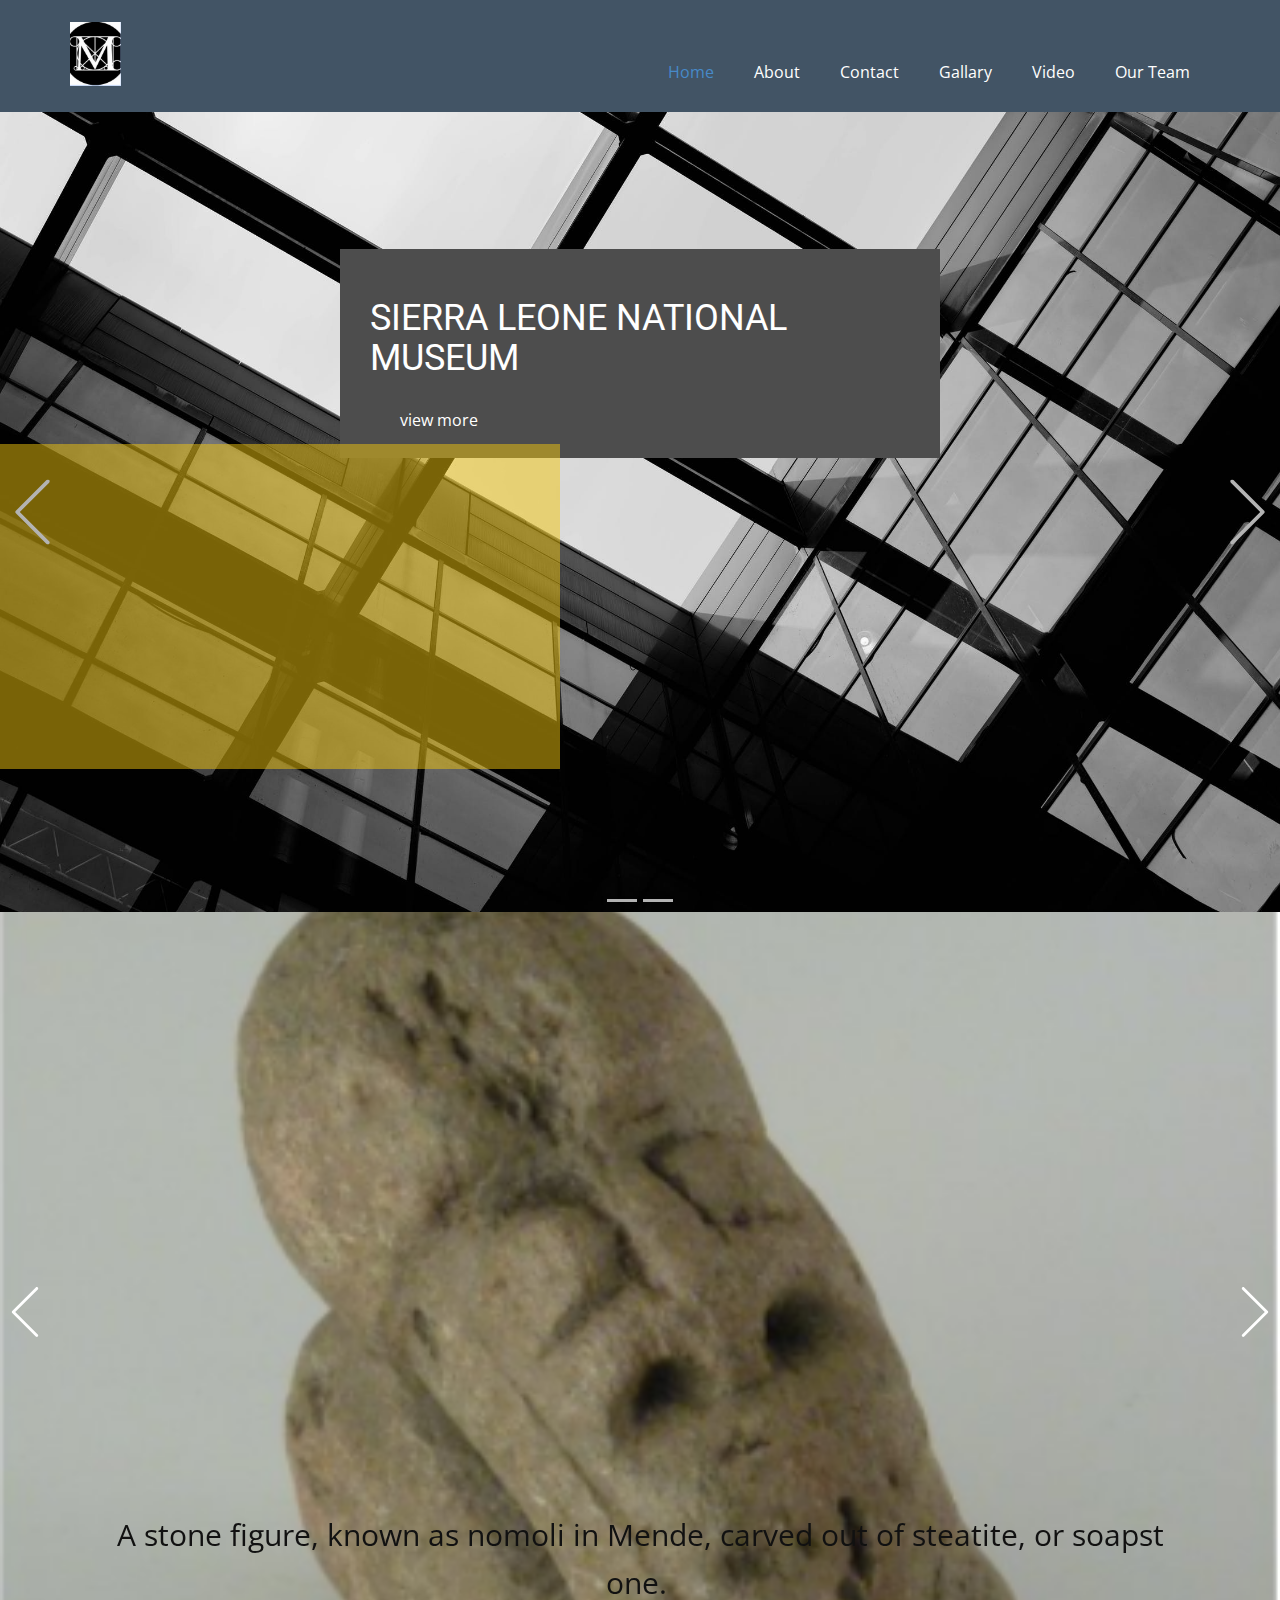
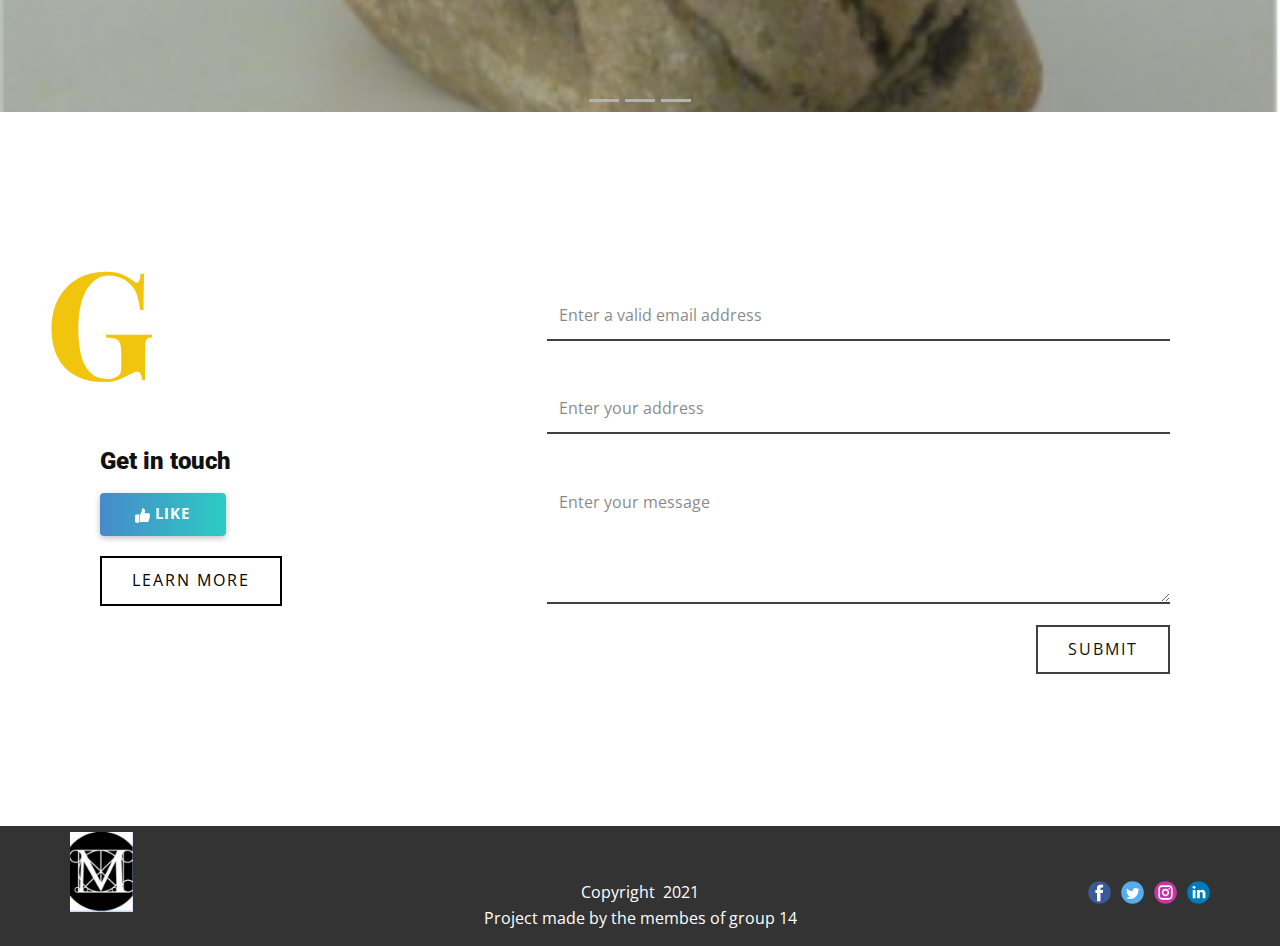
<file: Home.html>
<!DOCTYPE html>
<html style="font-size: 16px;">
  <head>
    <meta name="viewport" content="width=device-width, initial-scale=1.0">
    <meta charset="utf-8">
    <meta name="keywords" content="New day,New creative things., My Resume, 1. Design, 2. Innovation, 3. Agile, 4.&nbsp;Research, Our sports club is open!, Pricing Table Template, Post 1 Headline, Post 2 Headline, Post 3 Headline, Get in touch, INTUITIVE">
    <meta name="description" content="">
    <meta name="page_type" content="np-template-header-footer-from-plugin">
    <title>Sierra leone national museum</title>
    <link rel="stylesheet" href="nicepage.css" media="screen">
<link rel="stylesheet" href="Home.css" media="screen">
    <script class="u-script" type="text/javascript" src="jquery.js" defer=""></script>
    <script class="u-script" type="text/javascript" src="nicepage.js" defer=""></script>
    <meta name="generator" content="Nicepage 3.12.1, nicepage.com">
    
    
    
    
    
    <link id="u-theme-google-font" rel="stylesheet" href="https://fonts.googleapis.com/css?family=Roboto:100,100i,300,300i,400,400i,500,500i,700,700i,900,900i|Open+Sans:300,300i,400,400i,600,600i,700,700i,800,800i">
    <link id="u-page-google-font" rel="stylesheet" href="https://fonts.googleapis.com/css?family=Playfair+Display:400,400i,500,500i,600,600i,700,700i,800,800i,900,900i">
    
    
    
    
    <script type="application/ld+json">{
		"@context": "http://schema.org",
		"@type": "Organization",
		"name": "museum",
		"url": "index.html",
		"logo": "images/default-logo.png",
		"sameAs": []
}</script>
    <meta property="og:title" content="Home">
    <meta property="og:type" content="website">
    <meta name="theme-color" content="#478ac9">
    <link rel="canonical" href="index.html">
    <meta property="og:url" content="index.html">
  </head>
  <body class="u-body"><header class="u-clearfix u-header u-palette-1-dark-2 u-header" id="sec-a9f5"><div class="u-clearfix u-sheet u-valign-middle u-sheet-1">
        <a href="https://nicepage.com" class="u-image u-logo u-image-1">
          <img src="images/logo.png" class="u-logo-image u-logo-image-1">
        </a>
        <nav class="u-menu u-menu-dropdown u-offcanvas u-menu-1">
          <div class="menu-collapse" style="font-size: 1rem; letter-spacing: 0px;">
            <a class="u-button-style u-custom-left-right-menu-spacing u-custom-padding-bottom u-custom-top-bottom-menu-spacing u-nav-link u-text-active-palette-1-base u-text-hover-palette-2-base" href="#">
              <svg><use xmlns:xlink="http://www.w3.org/1999/xlink" xlink:href="#menu-hamburger"></use></svg>
              <svg version="1.1" xmlns="http://www.w3.org/2000/svg" xmlns:xlink="http://www.w3.org/1999/xlink"><defs><symbol id="menu-hamburger" viewBox="0 0 16 16" style="width: 16px; height: 16px;"><rect y="1" width="16" height="2"></rect><rect y="7" width="16" height="2"></rect><rect y="13" width="16" height="2"></rect>
</symbol>
</defs></svg>
            </a>
          </div>
          <div class="u-custom-menu u-nav-container">
            <ul class="u-nav u-unstyled u-nav-1"><li class="u-nav-item"><a class="u-button-style u-nav-link u-text-active-palette-1-base u-text-hover-palette-2-base" href="Home.html" style="padding: 10px 20px;">Home</a>
</li><li class="u-nav-item"><a class="u-button-style u-nav-link u-text-active-palette-1-base u-text-hover-palette-2-base" href="About.html" style="padding: 10px 20px;">About</a>
</li><li class="u-nav-item"><a class="u-button-style u-nav-link u-text-active-palette-1-base u-text-hover-palette-2-base" href="Contact.html" style="padding: 10px 20px;">Contact</a>
</li><li class="u-nav-item"><a class="u-button-style u-nav-link u-text-active-palette-1-base u-text-hover-palette-2-base" href="Gallary.html" style="padding: 10px 20px;">Gallary</a>
</li><li class="u-nav-item"><a class="u-button-style u-nav-link u-text-active-palette-1-base u-text-hover-palette-2-base" href="Video.html" style="padding: 10px 20px;">Video</a>
</li><li class="u-nav-item"><a class="u-button-style u-nav-link" href="Our-Team.html" style="padding: 10px 20px;">Our Team</a>
</li></ul>
          </div>
          <div class="u-custom-menu u-nav-container-collapse">
            <div class="u-black u-container-style u-inner-container-layout u-opacity u-opacity-95 u-sidenav">
              <div class="u-sidenav-overflow">
                <div class="u-menu-close"></div>
                <ul class="u-align-center u-nav u-popupmenu-items u-unstyled u-nav-2"><li class="u-nav-item"><a class="u-button-style u-nav-link" href="Home.html" style="padding: 10px 20px;">Home</a>
</li><li class="u-nav-item"><a class="u-button-style u-nav-link" href="About.html" style="padding: 10px 20px;">About</a>
</li><li class="u-nav-item"><a class="u-button-style u-nav-link" href="Contact.html" style="padding: 10px 20px;">Contact</a>
</li><li class="u-nav-item"><a class="u-button-style u-nav-link" href="Gallary.html" style="padding: 10px 20px;">Gallary</a>
</li><li class="u-nav-item"><a class="u-button-style u-nav-link" href="Video.html" style="padding: 10px 20px;">Video</a>
</li><li class="u-nav-item"><a class="u-button-style u-nav-link" href="Our-Team.html" style="padding: 10px 20px;">Our Team</a>
</li></ul>
              </div>
            </div>
            <div class="u-black u-menu-overlay u-opacity u-opacity-70"></div>
          </div>
        </nav>
      </div></header>
    <section class="u-carousel u-slide u-block-ddd2-1" id="carousel_dbd6" data-image-width="2247" data-image-height="1500" data-interval="5000" data-u-ride="carousel">
      <ol class="u-absolute-hcenter u-carousel-indicators u-block-ddd2-2">
        <li data-u-target="#carousel_dbd6" data-u-slide-to="0" class="u-active u-grey-30"></li>
        <li data-u-target="#carousel_dbd6" class="u-grey-30" data-u-slide-to="1"></li>
      </ol>
      <div class="u-carousel-inner" role="listbox">
        <div class="u-active u-carousel-item u-clearfix u-image u-section-1-1" data-image-width="2247" data-image-height="1500">
          <div class="u-align-left u-container-style u-grey-70 u-group u-shape-rectangle u-group-1">
            <div class="u-container-layout u-container-layout-1">
              <h2 class="u-text u-text-1">SIERRA LE<span class="u-text-body-alt-color"></span>ONE NATIONAL MUSEUM<span class="u-text-white"></span>
              </h2>
              <a href="https://nicepage.com/c/education-website-mockup" class="u-active-none u-btn u-btn-rectangle u-button-style u-hover-palette-2-base u-none u-btn-1">view more</a>
            </div>
          </div>
          <div class="u-opacity u-opacity-50 u-palette-3-base u-shape u-shape-rectangle u-shape-1"></div>
        </div>
        <div class="u-align-center u-carousel-item u-clearfix u-image u-shading u-section-1-2" src="" data-image-width="599" data-image-height="451">
          <div class="u-clearfix u-sheet u-sheet-1">
            <h1 class="u-text u-title u-text-1">WELCOME TO THE SIERRA LEONE NATIONAL MUSEUM</h1>
            <a href="#" class="u-btn u-button-style u-hover-palette-1-dark-1 u-palette-1-base u-radius-50 u-btn-1">VIEW</a>
          </div>
        </div>
      </div>
      <a class="u-absolute-vcenter u-carousel-control u-carousel-control-prev u-text-grey-30 u-block-ddd2-3" href="#carousel_dbd6" role="button" data-u-slide="prev">
        <span aria-hidden="true">
          <svg viewBox="0 0 477.175 477.175"><path d="M145.188,238.575l215.5-215.5c5.3-5.3,5.3-13.8,0-19.1s-13.8-5.3-19.1,0l-225.1,225.1c-5.3,5.3-5.3,13.8,0,19.1l225.1,225
                    c2.6,2.6,6.1,4,9.5,4s6.9-1.3,9.5-4c5.3-5.3,5.3-13.8,0-19.1L145.188,238.575z"></path></svg>
        </span>
        <span class="sr-only">Previous</span>
      </a>
      <a class="u-absolute-vcenter u-carousel-control u-carousel-control-next u-text-grey-30 u-block-ddd2-4" href="#carousel_dbd6" role="button" data-u-slide="next">
        <span aria-hidden="true">
          <svg viewBox="0 0 477.175 477.175"><path d="M360.731,229.075l-225.1-225.1c-5.3-5.3-13.8-5.3-19.1,0s-5.3,13.8,0,19.1l215.5,215.5l-215.5,215.5
                    c-5.3,5.3-5.3,13.8,0,19.1c2.6,2.6,6.1,4,9.5,4c3.4,0,6.9-1.3,9.5-4l225.1-225.1C365.931,242.875,365.931,234.275,360.731,229.075z"></path></svg>
        </span>
        <span class="sr-only">Next</span>
      </a>
    </section>
    <section class="u-carousel u-slide u-block-1493-1" id="carousel_07ff" data-interval="5000" data-u-ride="carousel">
      <ol class="u-absolute-hcenter u-carousel-indicators u-block-1493-2">
        <li data-u-target="#carousel_07ff" class="u-active u-grey-30" data-u-slide-to="0"></li>
        <li data-u-target="#carousel_07ff" class="u-grey-30" data-u-slide-to="1"></li>
        <li data-u-target="#carousel_07ff" class="u-grey-30" data-u-slide-to="2"></li>
      </ol>
      <div class="u-carousel-inner" role="listbox">
        <div class="u-active u-align-center u-carousel-item u-clearfix u-image u-section-2-1" data-image-width="399" data-image-height="527">
          <div class="u-clearfix u-sheet u-valign-bottom-xs u-sheet-1">
            <p class="u-text u-text-1">A&nbsp;stone&nbsp;figure,&nbsp;known&nbsp;as&nbsp;nomoli&nbsp;in&nbsp;Mende,&nbsp;carved&nbsp;out&nbsp;of&nbsp;steatite,&nbsp;or&nbsp;soapstone.&nbsp;</p>
          </div>
        </div>
        <div class="u-align-center u-carousel-item u-clearfix u-image u-section-2-2" data-image-width="525" data-image-height="417">
          <div class="u-clearfix u-sheet u-sheet-1">
            <p class="u-text u-text-body-alt-color u-text-1">This&nbsp;whip&nbsp;was&nbsp;said&nbsp;to&nbsp;have&nbsp;been&nbsp;used&nbsp;by&nbsp;a&nbsp;famous&nbsp;warrior,&nbsp;Kaikundo,&nbsp;<br>&nbsp;&nbsp;&nbsp;&nbsp;&nbsp;&nbsp;&nbsp;&nbsp;&nbsp;&nbsp;&nbsp;&nbsp;in&nbsp;the&nbsp;mid&nbsp;19th&nbsp;century.
            </p>
          </div>
        </div>
        <div class="u-align-center u-carousel-item u-clearfix u-image u-section-2-3" data-image-width="410" data-image-height="530">
          <div class="u-clearfix u-sheet u-sheet-1">
            <p class="u-text u-text-body-alt-color u-text-1">A&nbsp;cast&nbsp;iron&nbsp;ship's&nbsp;bell.&nbsp;The&nbsp;name&nbsp;of&nbsp;the&nbsp;ship&nbsp;MARY&nbsp;ANN&nbsp;and&nbsp;the&nbsp;date&nbsp;1804&nbsp;are&nbsp;cast&nbsp;on&nbsp;the&nbsp;side.</p>
          </div>
        </div>
      </div>
      <a class="u-absolute-vcenter u-carousel-control u-carousel-control-prev u-text-body-alt-color u-block-1493-3" href="#carousel_07ff" role="button" data-u-slide="prev">
        <span aria-hidden="true">
          <svg viewBox="0 0 477.175 477.175"><path d="M145.188,238.575l215.5-215.5c5.3-5.3,5.3-13.8,0-19.1s-13.8-5.3-19.1,0l-225.1,225.1c-5.3,5.3-5.3,13.8,0,19.1l225.1,225
                    c2.6,2.6,6.1,4,9.5,4s6.9-1.3,9.5-4c5.3-5.3,5.3-13.8,0-19.1L145.188,238.575z"></path></svg>
        </span>
        <span class="sr-only">Previous</span>
      </a>
      <a class="u-absolute-vcenter u-carousel-control u-carousel-control-next u-text-body-alt-color u-block-1493-4" href="#carousel_07ff" role="button" data-u-slide="next">
        <span aria-hidden="true">
          <svg viewBox="0 0 477.175 477.175"><path d="M360.731,229.075l-225.1-225.1c-5.3-5.3-13.8-5.3-19.1,0s-5.3,13.8,0,19.1l215.5,215.5l-215.5,215.5
                    c-5.3,5.3-5.3,13.8,0,19.1c2.6,2.6,6.1,4,9.5,4c3.4,0,6.9-1.3,9.5-4l225.1-225.1C365.931,242.875,365.931,234.275,360.731,229.075z"></path></svg>
        </span>
        <span class="sr-only">Next</span>
      </a>
    </section>
    <section class="u-clearfix u-image u-section-3" id="carousel_7731">
      <div class="u-clearfix u-sheet u-sheet-1">
        <div class="u-clearfix u-expanded-width u-layout-wrap u-layout-wrap-1">
          <div class="u-layout">
            <div class="u-layout-row">
              <div class="u-container-style u-layout-cell u-left-cell u-size-23 u-white u-layout-cell-1">
                <div class="u-container-layout u-container-layout-1">
                  <h3 class="u-custom-font u-font-playfair-display u-text u-text-palette-3-base u-text-1">G</h3>
                  <h1 class="u-text u-text-2">Get in touch</h1>
                  <a href="https://nicepage.com/c/text-button-html-templates" class="u-btn u-btn-round u-button-style u-gradient u-none u-radius-4 u-text-body-alt-color u-btn-1"><span class="u-icon"><svg class="u-svg-content" viewBox="0 0 512 512" x="0px" y="0px" style="width: 1em; height: 1em;"><path d="M53.333,224C23.936,224,0,247.936,0,277.333V448c0,29.397,23.936,53.333,53.333,53.333h64 c12.011,0,23.061-4.053,32-10.795V224H53.333z"></path><path d="M512,304c0-12.821-5.077-24.768-13.888-33.579c9.963-10.901,15.04-25.515,13.653-40.725    c-2.496-27.115-26.923-48.363-55.637-48.363H324.352c6.528-19.819,16.981-56.149,16.981-85.333c0-46.272-39.317-85.333-64-85.333 c-22.165,0-37.995,12.48-38.677,12.992c-2.517,2.027-3.989,5.099-3.989,8.341v72.341l-61.44,133.099l-2.56,1.301v228.651    C188.032,475.584,210.005,480,224,480h195.819c23.232,0,43.563-15.659,48.341-37.269c2.453-11.115,1.024-22.315-3.861-32.043 c15.765-7.936,26.368-24.171,26.368-42.688c0-7.552-1.728-14.784-5.013-21.333C501.419,338.731,512,322.496,512,304z"></path></svg><img></span>&nbsp;Like
                  </a>
                  <a href="https://nicepage.com/c/text-button-html-templates" class="u-border-2 u-border-black u-btn u-btn-rectangle u-button-style u-none u-btn-2" target="_blank">learn more</a>
                </div>
              </div>
              <div class="u-container-style u-layout-cell u-right-cell u-size-37 u-white u-layout-cell-2">
                <div class="u-container-layout u-valign-middle u-container-layout-2">
                  <div class="u-form u-form-1">
                    <form action="#" method="POST" class="u-clearfix u-form-spacing-20 u-form-vertical u-inner-form" style="padding: 10px" source="custom" name="form">
                      <div class="u-form-email u-form-group">
                        <label for="email-319a" class="u-label u-text-body-alt-color u-label-1">Email</label>
                        <input type="email" placeholder="Enter a valid email address" id="email-319a" name="email" class="u-border-2 u-border-grey-75 u-border-no-left u-border-no-right u-border-no-top u-input u-input-rectangle u-white" required="">
                      </div>
                      <div class="u-form-address u-form-group u-form-group-2">
                        <label for="address-452f" class="u-label u-text-body-alt-color u-label-2">Address</label>
                        <input type="text" placeholder="Enter your address" id="address-452f" name="address" class="u-border-2 u-border-grey-75 u-border-no-left u-border-no-right u-border-no-top u-input u-input-rectangle u-white" required="">
                      </div>
                      <div class="u-form-group u-form-message">
                        <label for="message-319a" class="u-label u-text-body-alt-color u-label-3">Message</label>
                        <textarea placeholder="Enter your message" rows="4" cols="50" id="message-319a" name="message" class="u-border-2 u-border-grey-75 u-border-no-left u-border-no-right u-border-no-top u-input u-input-rectangle u-white" required=""></textarea>
                      </div>
                      <div class="u-align-right u-form-group u-form-submit">
                        <a href="#" class="u-border-2 u-border-grey-75 u-btn u-btn-submit u-button-style u-white u-btn-3">Submit</a>
                        <input type="submit" value="submit" class="u-form-control-hidden">
                      </div>
                      <div class="u-form-send-message u-form-send-success"> Thank you! Your message has been sent. </div>
                      <div class="u-form-send-error u-form-send-message"> Unable to send your message. Please fix errors then try again. </div>
                      <input type="hidden" value="" name="recaptchaResponse">
                    </form>
                  </div>
                </div>
              </div>
            </div>
          </div>
        </div>
      </div>
    </section>
    
    
    <footer class="u-align-center-md u-align-center-sm u-align-center-xs u-clearfix u-footer u-grey-80" id="sec-c1e8"><div class="u-clearfix u-sheet u-valign-middle u-sheet-1">
        <a href="https://nicepage.com" class="u-image u-logo u-image-1" data-image-width="80" data-image-height="40">
          <img src="images/logo.png" class="u-logo-image u-logo-image-1" data-image-width="80">
        </a>
        <div class="u-align-left u-social-icons u-spacing-10 u-social-icons-1">
          <a class="u-social-url" title="facebook" target="_blank" href=""><span class="u-icon u-icon-circle u-social-facebook u-social-icon u-icon-1"><svg class="u-svg-link" preserveAspectRatio="xMidYMin slice" viewBox="0 0 112 112" style=""><use xmlns:xlink="http://www.w3.org/1999/xlink" xlink:href="#svg-562b"></use></svg><svg class="u-svg-content" viewBox="0 0 112 112" x="0" y="0" id="svg-562b"><circle fill="currentColor" cx="56.1" cy="56.1" r="55"></circle><path fill="#FFFFFF" d="M73.5,31.6h-9.1c-1.4,0-3.6,0.8-3.6,3.9v8.5h12.6L72,58.3H60.8v40.8H43.9V58.3h-8V43.9h8v-9.2
            c0-6.7,3.1-17,17-17h12.5v13.9H73.5z"></path></svg></span>
          </a>
          <a class="u-social-url" title="twitter" target="_blank" href=""><span class="u-icon u-icon-circle u-social-icon u-social-twitter u-icon-2"><svg class="u-svg-link" preserveAspectRatio="xMidYMin slice" viewBox="0 0 112 112" style=""><use xmlns:xlink="http://www.w3.org/1999/xlink" xlink:href="#svg-bcda"></use></svg><svg class="u-svg-content" viewBox="0 0 112 112" x="0" y="0" id="svg-bcda"><circle fill="currentColor" class="st0" cx="56.1" cy="56.1" r="55"></circle><path fill="#FFFFFF" d="M83.8,47.3c0,0.6,0,1.2,0,1.7c0,17.7-13.5,38.2-38.2,38.2C38,87.2,31,85,25,81.2c1,0.1,2.1,0.2,3.2,0.2
            c6.3,0,12.1-2.1,16.7-5.7c-5.9-0.1-10.8-4-12.5-9.3c0.8,0.2,1.7,0.2,2.5,0.2c1.2,0,2.4-0.2,3.5-0.5c-6.1-1.2-10.8-6.7-10.8-13.1
            c0-0.1,0-0.1,0-0.2c1.8,1,3.9,1.6,6.1,1.7c-3.6-2.4-6-6.5-6-11.2c0-2.5,0.7-4.8,1.8-6.7c6.6,8.1,16.5,13.5,27.6,14
            c-0.2-1-0.3-2-0.3-3.1c0-7.4,6-13.4,13.4-13.4c3.9,0,7.3,1.6,9.8,4.2c3.1-0.6,5.9-1.7,8.5-3.3c-1,3.1-3.1,5.8-5.9,7.4
            c2.7-0.3,5.3-1,7.7-2.1C88.7,43,86.4,45.4,83.8,47.3z"></path></svg></span>
          </a>
          <a class="u-social-url" title="instagram" target="_blank" href=""><span class="u-icon u-icon-circle u-social-icon u-social-instagram u-icon-3"><svg class="u-svg-link" preserveAspectRatio="xMidYMin slice" viewBox="0 0 112 112" style=""><use xmlns:xlink="http://www.w3.org/1999/xlink" xlink:href="#svg-5abc"></use></svg><svg class="u-svg-content" viewBox="0 0 112 112" x="0" y="0" id="svg-5abc"><circle fill="currentColor" cx="56.1" cy="56.1" r="55"></circle><path fill="#FFFFFF" d="M55.9,38.2c-9.9,0-17.9,8-17.9,17.9C38,66,46,74,55.9,74c9.9,0,17.9-8,17.9-17.9C73.8,46.2,65.8,38.2,55.9,38.2
            z M55.9,66.4c-5.7,0-10.3-4.6-10.3-10.3c-0.1-5.7,4.6-10.3,10.3-10.3c5.7,0,10.3,4.6,10.3,10.3C66.2,61.8,61.6,66.4,55.9,66.4z"></path><path fill="#FFFFFF" d="M74.3,33.5c-2.3,0-4.2,1.9-4.2,4.2s1.9,4.2,4.2,4.2s4.2-1.9,4.2-4.2S76.6,33.5,74.3,33.5z"></path><path fill="#FFFFFF" d="M73.1,21.3H38.6c-9.7,0-17.5,7.9-17.5,17.5v34.5c0,9.7,7.9,17.6,17.5,17.6h34.5c9.7,0,17.5-7.9,17.5-17.5V38.8
            C90.6,29.1,82.7,21.3,73.1,21.3z M83,73.3c0,5.5-4.5,9.9-9.9,9.9H38.6c-5.5,0-9.9-4.5-9.9-9.9V38.8c0-5.5,4.5-9.9,9.9-9.9h34.5
            c5.5,0,9.9,4.5,9.9,9.9V73.3z"></path></svg></span>
          </a>
          <a class="u-social-url" title="linkedin" target="_blank" href=""><span class="u-icon u-icon-circle u-social-icon u-social-linkedin u-icon-4"><svg class="u-svg-link" preserveAspectRatio="xMidYMin slice" viewBox="0 0 112 112" style=""><use xmlns:xlink="http://www.w3.org/1999/xlink" xlink:href="#svg-8fb1"></use></svg><svg class="u-svg-content" viewBox="0 0 112 112" x="0" y="0" id="svg-8fb1"><circle fill="currentColor" cx="56.1" cy="56.1" r="55"></circle><path fill="#FFFFFF" d="M41.3,83.7H27.9V43.4h13.4V83.7z M34.6,37.9L34.6,37.9c-4.6,0-7.5-3.1-7.5-7c0-4,3-7,7.6-7s7.4,3,7.5,7
            C42.2,34.8,39.2,37.9,34.6,37.9z M89.6,83.7H76.2V62.2c0-5.4-1.9-9.1-6.8-9.1c-3.7,0-5.9,2.5-6.9,4.9c-0.4,0.9-0.4,2.1-0.4,3.3v22.5
            H48.7c0,0,0.2-36.5,0-40.3h13.4v5.7c1.8-2.7,5-6.7,12.1-6.7c8.8,0,15.4,5.8,15.4,18.1V83.7z"></path></svg></span>
          </a>
        </div>
        <p class="u-align-center-lg u-align-center-md u-align-center-xl u-text u-text-1">Copyright&nbsp; 2021<br>Project&nbsp;made&nbsp;by&nbsp;the&nbsp;membes&nbsp;of&nbsp;group&nbsp;14
        </p>
      </div></footer>
    
  </body>
</html>
</file>
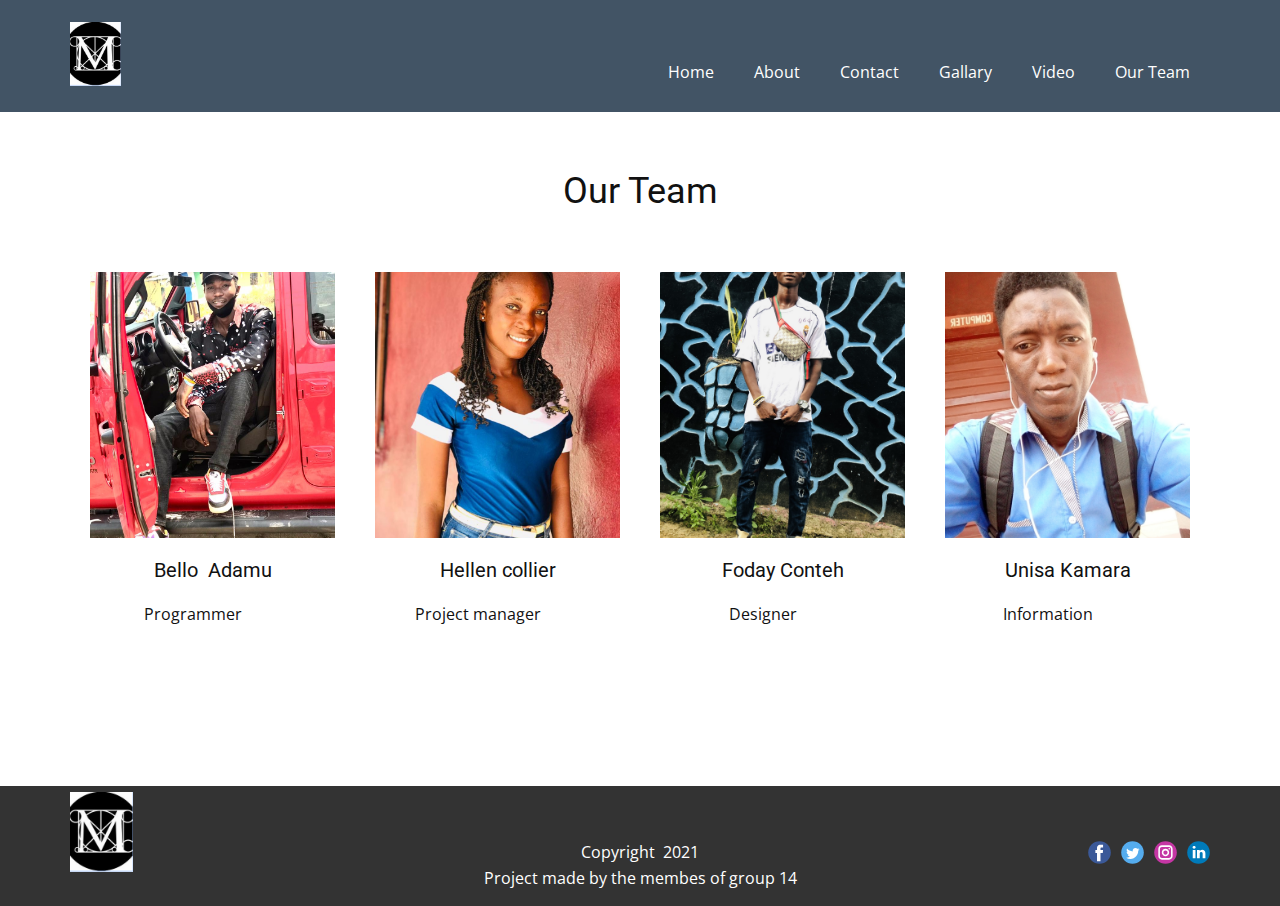
<file: Our-Team.html>
<!DOCTYPE html>
<html style="font-size: 16px;">
  <head>
    <meta name="viewport" content="width=device-width, initial-scale=1.0">
    <meta charset="utf-8">
    <meta name="keywords" content="Our Team">
    <meta name="description" content="">
    <meta name="page_type" content="np-template-header-footer-from-plugin">
    <title>Sierra leone national museum</title>
    <link rel="stylesheet" href="nicepage.css" media="screen">
<link rel="stylesheet" href="Our-Team.css" media="screen">
    <script class="u-script" type="text/javascript" src="jquery.js" defer=""></script>
    <script class="u-script" type="text/javascript" src="nicepage.js" defer=""></script>
    <meta name="generator" content="Nicepage 3.12.1, nicepage.com">
    <link id="u-theme-google-font" rel="stylesheet" href="https://fonts.googleapis.com/css?family=Roboto:100,100i,300,300i,400,400i,500,500i,700,700i,900,900i|Open+Sans:300,300i,400,400i,600,600i,700,700i,800,800i">
    
    
    <script type="application/ld+json">{
		"@context": "http://schema.org",
		"@type": "Organization",
		"name": "museum",
		"url": "index.html",
		"logo": "images/default-logo.png",
		"sameAs": []
}</script>
    <meta property="og:title" content="Our Team">
    <meta property="og:type" content="website">
    <meta name="theme-color" content="#478ac9">
    <link rel="canonical" href="index.html">
    <meta property="og:url" content="index.html">
  </head>
  <body class="u-body"><header class="u-clearfix u-header u-palette-1-dark-2 u-header" id="sec-a9f5"><div class="u-clearfix u-sheet u-valign-middle u-sheet-1">
        <a href="https://nicepage.com" class="u-image u-logo u-image-1">
          <img src="images/logo.png" class="u-logo-image u-logo-image-1">
        </a>
        <nav class="u-menu u-menu-dropdown u-offcanvas u-menu-1">
          <div class="menu-collapse" style="font-size: 1rem; letter-spacing: 0px;">
            <a class="u-button-style u-custom-left-right-menu-spacing u-custom-padding-bottom u-custom-top-bottom-menu-spacing u-nav-link u-text-active-palette-1-base u-text-hover-palette-2-base" href="#">
              <svg><use xmlns:xlink="http://www.w3.org/1999/xlink" xlink:href="#menu-hamburger"></use></svg>
              <svg version="1.1" xmlns="http://www.w3.org/2000/svg" xmlns:xlink="http://www.w3.org/1999/xlink"><defs><symbol id="menu-hamburger" viewBox="0 0 16 16" style="width: 16px; height: 16px;"><rect y="1" width="16" height="2"></rect><rect y="7" width="16" height="2"></rect><rect y="13" width="16" height="2"></rect>
</symbol>
</defs></svg>
            </a>
          </div>
          <div class="u-custom-menu u-nav-container">
            <ul class="u-nav u-unstyled u-nav-1"><li class="u-nav-item"><a class="u-button-style u-nav-link u-text-active-palette-1-base u-text-hover-palette-2-base" href="Home.html" style="padding: 10px 20px;">Home</a>
</li><li class="u-nav-item"><a class="u-button-style u-nav-link u-text-active-palette-1-base u-text-hover-palette-2-base" href="About.html" style="padding: 10px 20px;">About</a>
</li><li class="u-nav-item"><a class="u-button-style u-nav-link u-text-active-palette-1-base u-text-hover-palette-2-base" href="Contact.html" style="padding: 10px 20px;">Contact</a>
</li><li class="u-nav-item"><a class="u-button-style u-nav-link u-text-active-palette-1-base u-text-hover-palette-2-base" href="Gallary.html" style="padding: 10px 20px;">Gallary</a>
</li><li class="u-nav-item"><a class="u-button-style u-nav-link u-text-active-palette-1-base u-text-hover-palette-2-base" href="Video.html" style="padding: 10px 20px;">Video</a>
</li><li class="u-nav-item"><a class="u-button-style u-nav-link" href="Our-Team.html" style="padding: 10px 20px;">Our Team</a>
</li></ul>
          </div>
          <div class="u-custom-menu u-nav-container-collapse">
            <div class="u-black u-container-style u-inner-container-layout u-opacity u-opacity-95 u-sidenav">
              <div class="u-sidenav-overflow">
                <div class="u-menu-close"></div>
                <ul class="u-align-center u-nav u-popupmenu-items u-unstyled u-nav-2"><li class="u-nav-item"><a class="u-button-style u-nav-link" href="Home.html" style="padding: 10px 20px;">Home</a>
</li><li class="u-nav-item"><a class="u-button-style u-nav-link" href="About.html" style="padding: 10px 20px;">About</a>
</li><li class="u-nav-item"><a class="u-button-style u-nav-link" href="Contact.html" style="padding: 10px 20px;">Contact</a>
</li><li class="u-nav-item"><a class="u-button-style u-nav-link" href="Gallary.html" style="padding: 10px 20px;">Gallary</a>
</li><li class="u-nav-item"><a class="u-button-style u-nav-link" href="Video.html" style="padding: 10px 20px;">Video</a>
</li><li class="u-nav-item"><a class="u-button-style u-nav-link" href="Our-Team.html" style="padding: 10px 20px;">Our Team</a>
</li></ul>
              </div>
            </div>
            <div class="u-black u-menu-overlay u-opacity u-opacity-70"></div>
          </div>
        </nav>
      </div></header>
    <section class="u-align-center u-clearfix u-section-1" id="sec-4ed8">
      <div class="u-clearfix u-sheet u-sheet-1">
        <h2 class="u-text u-text-1">Our Team</h2>
        <div class="u-list u-list-1">
          <div class="u-repeater u-repeater-1">
            <div class="u-align-center u-container-style u-list-item u-repeater-item">
              <div class="u-container-layout u-similar-container u-valign-bottom u-container-layout-1">
                <img alt="" class="u-expanded-width u-image u-image-default u-image-1" data-image-width="810" data-image-height="1080" src="images/WhatsAppImage2021-02-12at1.49.02PM.jpeg">
                <h5 class="u-text u-text-2">Bello&nbsp; Adamu</h5>
                <p class="u-text u-text-3">Programmer</p>
              </div>
            </div>
            <div class="u-align-center u-container-style u-list-item u-repeater-item">
              <div class="u-container-layout u-similar-container u-valign-bottom u-container-layout-2">
                <img alt="" class="u-expanded-width u-image u-image-default u-image-2" data-image-width="150" data-image-height="150" src="images/IMG-20210414-WA0036.jpg">
                <h5 class="u-text u-text-4">Hellen collier</h5>
                <p class="u-text u-text-5">Project manager</p>
              </div>
            </div>
            <div class="u-align-center u-container-style u-list-item u-repeater-item">
              <div class="u-container-layout u-similar-container u-valign-bottom u-container-layout-3">
                <img alt="" class="u-expanded-width u-image u-image-default u-image-3" data-image-width="3024" data-image-height="4032" src="images/2020_10_15_09_27_IMG_0400.jpg">
                <h5 class="u-text u-text-6">Foday&nbsp;Conteh</h5>
                <p class="u-text u-text-7">Designer</p>
              </div>
            </div>
            <div class="u-align-center u-container-style u-list-item u-repeater-item">
              <div class="u-container-layout u-similar-container u-valign-bottom u-container-layout-4">
                <img alt="" class="u-expanded-width u-image u-image-default u-image-4" data-image-width="1200" data-image-height="1600" src="images/IMG_20210127_141406_326.jpg">
                <h5 class="u-text u-text-8">Unisa&nbsp;Kamara</h5>
                <p class="u-text u-text-9">Information</p>
              </div>
            </div>
          </div>
        </div>
      </div>
    </section>
    
    
    <footer class="u-align-center-md u-align-center-sm u-align-center-xs u-clearfix u-footer u-grey-80" id="sec-c1e8"><div class="u-clearfix u-sheet u-valign-middle u-sheet-1">
        <a href="https://nicepage.com" class="u-image u-logo u-image-1" data-image-width="80" data-image-height="40">
          <img src="images/logo.png" class="u-logo-image u-logo-image-1" data-image-width="80">
        </a>
        <div class="u-align-left u-social-icons u-spacing-10 u-social-icons-1">
          <a class="u-social-url" title="facebook" target="_blank" href=""><span class="u-icon u-icon-circle u-social-facebook u-social-icon u-icon-1"><svg class="u-svg-link" preserveAspectRatio="xMidYMin slice" viewBox="0 0 112 112" style=""><use xmlns:xlink="http://www.w3.org/1999/xlink" xlink:href="#svg-562b"></use></svg><svg class="u-svg-content" viewBox="0 0 112 112" x="0" y="0" id="svg-562b"><circle fill="currentColor" cx="56.1" cy="56.1" r="55"></circle><path fill="#FFFFFF" d="M73.5,31.6h-9.1c-1.4,0-3.6,0.8-3.6,3.9v8.5h12.6L72,58.3H60.8v40.8H43.9V58.3h-8V43.9h8v-9.2
            c0-6.7,3.1-17,17-17h12.5v13.9H73.5z"></path></svg></span>
          </a>
          <a class="u-social-url" title="twitter" target="_blank" href=""><span class="u-icon u-icon-circle u-social-icon u-social-twitter u-icon-2"><svg class="u-svg-link" preserveAspectRatio="xMidYMin slice" viewBox="0 0 112 112" style=""><use xmlns:xlink="http://www.w3.org/1999/xlink" xlink:href="#svg-bcda"></use></svg><svg class="u-svg-content" viewBox="0 0 112 112" x="0" y="0" id="svg-bcda"><circle fill="currentColor" class="st0" cx="56.1" cy="56.1" r="55"></circle><path fill="#FFFFFF" d="M83.8,47.3c0,0.6,0,1.2,0,1.7c0,17.7-13.5,38.2-38.2,38.2C38,87.2,31,85,25,81.2c1,0.1,2.1,0.2,3.2,0.2
            c6.3,0,12.1-2.1,16.7-5.7c-5.9-0.1-10.8-4-12.5-9.3c0.8,0.2,1.7,0.2,2.5,0.2c1.2,0,2.4-0.2,3.5-0.5c-6.1-1.2-10.8-6.7-10.8-13.1
            c0-0.1,0-0.1,0-0.2c1.8,1,3.9,1.6,6.1,1.7c-3.6-2.4-6-6.5-6-11.2c0-2.5,0.7-4.8,1.8-6.7c6.6,8.1,16.5,13.5,27.6,14
            c-0.2-1-0.3-2-0.3-3.1c0-7.4,6-13.4,13.4-13.4c3.9,0,7.3,1.6,9.8,4.2c3.1-0.6,5.9-1.7,8.5-3.3c-1,3.1-3.1,5.8-5.9,7.4
            c2.7-0.3,5.3-1,7.7-2.1C88.7,43,86.4,45.4,83.8,47.3z"></path></svg></span>
          </a>
          <a class="u-social-url" title="instagram" target="_blank" href=""><span class="u-icon u-icon-circle u-social-icon u-social-instagram u-icon-3"><svg class="u-svg-link" preserveAspectRatio="xMidYMin slice" viewBox="0 0 112 112" style=""><use xmlns:xlink="http://www.w3.org/1999/xlink" xlink:href="#svg-5abc"></use></svg><svg class="u-svg-content" viewBox="0 0 112 112" x="0" y="0" id="svg-5abc"><circle fill="currentColor" cx="56.1" cy="56.1" r="55"></circle><path fill="#FFFFFF" d="M55.9,38.2c-9.9,0-17.9,8-17.9,17.9C38,66,46,74,55.9,74c9.9,0,17.9-8,17.9-17.9C73.8,46.2,65.8,38.2,55.9,38.2
            z M55.9,66.4c-5.7,0-10.3-4.6-10.3-10.3c-0.1-5.7,4.6-10.3,10.3-10.3c5.7,0,10.3,4.6,10.3,10.3C66.2,61.8,61.6,66.4,55.9,66.4z"></path><path fill="#FFFFFF" d="M74.3,33.5c-2.3,0-4.2,1.9-4.2,4.2s1.9,4.2,4.2,4.2s4.2-1.9,4.2-4.2S76.6,33.5,74.3,33.5z"></path><path fill="#FFFFFF" d="M73.1,21.3H38.6c-9.7,0-17.5,7.9-17.5,17.5v34.5c0,9.7,7.9,17.6,17.5,17.6h34.5c9.7,0,17.5-7.9,17.5-17.5V38.8
            C90.6,29.1,82.7,21.3,73.1,21.3z M83,73.3c0,5.5-4.5,9.9-9.9,9.9H38.6c-5.5,0-9.9-4.5-9.9-9.9V38.8c0-5.5,4.5-9.9,9.9-9.9h34.5
            c5.5,0,9.9,4.5,9.9,9.9V73.3z"></path></svg></span>
          </a>
          <a class="u-social-url" title="linkedin" target="_blank" href=""><span class="u-icon u-icon-circle u-social-icon u-social-linkedin u-icon-4"><svg class="u-svg-link" preserveAspectRatio="xMidYMin slice" viewBox="0 0 112 112" style=""><use xmlns:xlink="http://www.w3.org/1999/xlink" xlink:href="#svg-8fb1"></use></svg><svg class="u-svg-content" viewBox="0 0 112 112" x="0" y="0" id="svg-8fb1"><circle fill="currentColor" cx="56.1" cy="56.1" r="55"></circle><path fill="#FFFFFF" d="M41.3,83.7H27.9V43.4h13.4V83.7z M34.6,37.9L34.6,37.9c-4.6,0-7.5-3.1-7.5-7c0-4,3-7,7.6-7s7.4,3,7.5,7
            C42.2,34.8,39.2,37.9,34.6,37.9z M89.6,83.7H76.2V62.2c0-5.4-1.9-9.1-6.8-9.1c-3.7,0-5.9,2.5-6.9,4.9c-0.4,0.9-0.4,2.1-0.4,3.3v22.5
            H48.7c0,0,0.2-36.5,0-40.3h13.4v5.7c1.8-2.7,5-6.7,12.1-6.7c8.8,0,15.4,5.8,15.4,18.1V83.7z"></path></svg></span>
          </a>
        </div>
        <p class="u-align-center-lg u-align-center-md u-align-center-xl u-text u-text-1">Copyright&nbsp; 2021<br>Project&nbsp;made&nbsp;by&nbsp;the&nbsp;membes&nbsp;of&nbsp;group&nbsp;14
        </p>
      </div></footer>
   
  </body>
</html>
</file>
